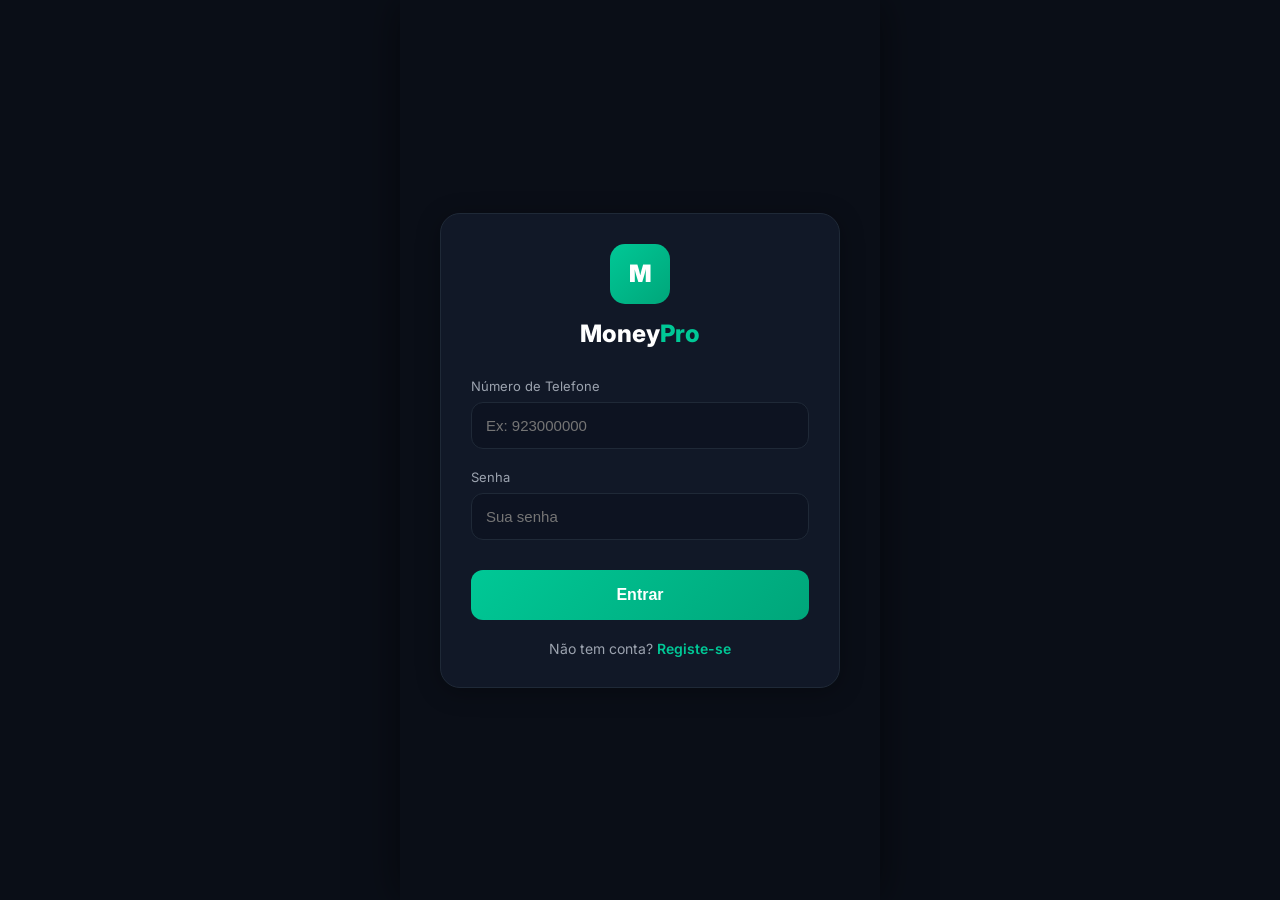
<file: index.html>
<!DOCTYPE html>
<html lang="pt">
<head>
  <meta charset="UTF-8">
  <meta name="viewport" content="width=device-width, initial-scale=1.0, maximum-scale=1.0, user-scalable=no">
  <title>MoneyPro - Plataforma de Investimento</title>
  <link rel="stylesheet" href="styles.css">
</head>
<body>

<div class="app-container">

  <!-- HEADER -->
  <header class="app-header">
    <div class="logo">
      <div class="logo-icon">M</div>
      <div class="logo-text">Money<span>Pro</span></div>
    </div>
    <div class="header-actions">
      <button class="header-btn" title="Notificações">
        <svg xmlns="http://www.w3.org/2000/svg" width="18" height="18" viewBox="0 0 24 24" fill="none" stroke="currentColor" stroke-width="2" stroke-linecap="round" stroke-linejoin="round"><path d="M6 8a6 6 0 0 1 12 0c0 7 3 9 3 9H3s3-2 3-9"></path><path d="M10.3 21a1.94 1.94 0 0 0 3.4 0"></path></svg>
      </button>
      <button class="header-btn" title="Idioma">
        <svg xmlns="http://www.w3.org/2000/svg" width="18" height="18" viewBox="0 0 24 24" fill="none" stroke="currentColor" stroke-width="2" stroke-linecap="round" stroke-linejoin="round"><circle cx="12" cy="12" r="10"></circle><line x1="2" y1="12" x2="22" y2="12"></line><path d="M12 2a15.3 15.3 0 0 1 4 10 15.3 15.3 0 0 1-4 10 15.3 15.3 0 0 1-4-10 15.3 15.3 0 0 1 4-10z"></path></svg>
      </button>
    </div>
  </header>

  <!-- ===== TAB 1: INÍCIO ===== -->
  <div class="tab-content active" id="tab-inicio">
    
    <!-- Balance Card -->
    <div class="balance-card">
      <div class="balance-label">Saldo Total</div>
      <div class="balance-amount">AOA 0.00</div>
      <div class="balance-stats">
        <div class="stat-item">
          <div class="stat-label">Mineradores Ativos</div>
          <div class="stat-value">0</div>
        </div>
        <div class="stat-item">
          <div class="stat-label">Rendimento Hoje</div>
          <div class="stat-value">+AOA 0</div>
        </div>

      </div>
    </div>

    <!-- Active Banner -->
    <div class="active-banner">
      <div class="active-banner-left">
        <div class="active-dot"></div>
        <div class="active-banner-text">0 máquinas ativas</div>
      </div>
      <button class="active-banner-btn" onclick="switchTab('tab-investimentos')">Gerir</button>
    </div>

    <!-- Daily Chart Demo -->
    <div class="daily-chart-section">
      <div class="daily-chart-card">
        <div class="daily-chart-header">
          <div>
            <div class="daily-chart-title">Gráfico do Mercado Hoje</div>
            <div class="daily-chart-value">+2.34% hoje</div>
          </div>
          <button class="section-link" onclick="switchTab('tab-grafico')">Ver tudo →</button>
        </div>
        <div class="daily-chart-canvas">
          <canvas id="dailyChart"></canvas>
        </div>
        <div class="daily-chart-stats">
          <div class="daily-stat">
            <div class="daily-stat-value">AOA 67,432</div>
            <div class="daily-stat-label">BTC</div>
          </div>
          <div class="daily-stat">
            <div class="daily-stat-value">AOA 3,521</div>
            <div class="daily-stat-label">ETH</div>
          </div>
          <div class="daily-stat">
            <div class="daily-stat-value">AOA 612</div>
            <div class="daily-stat-label">BNB</div>
          </div>
          <div class="daily-stat">
            <div class="daily-stat-value">AOA 178</div>
            <div class="daily-stat-label">SOL</div>
          </div>
        </div>
      </div>
    </div>

    <!-- Market Overview -->
    <div class="market-section">
      <div class="section-header">
        <div class="section-title">Mercado Cripto</div>
        <button class="section-link" onclick="switchTab('tab-mercado')">Ver tudo →</button>
      </div>
      
      <div class="market-card">
        <div class="market-card-header">
          <div class="market-coin">
            <div class="coin-icon coin-btc"><svg xmlns="http://www.w3.org/2000/svg" width="16" height="16" viewBox="0 0 24 24" fill="none" stroke="currentColor" stroke-width="2" stroke-linecap="round" stroke-linejoin="round"><path d="M6 12h9"></path><path d="M11 18a7 7 0 1 0 0-14 7 7 0 0 0 0 14z"></path><path d="M6 6h2"></path><path d="M6 18h2"></path></svg></div>
            <div>
              <div class="coin-name">Bitcoin</div>
              <div class="coin-symbol">BTC/USDT</div>
            </div>
          </div>
          <div class="coin-price">
            <div class="coin-current" id="price-BTC">AOA 62,037,900</div>
            <div class="coin-change positive">+2.34%</div>
          </div>
        </div>
        <div class="chart-container">
          <canvas id="chart-BTC"></canvas>
        </div>
      </div>

      <div class="market-card">
        <div class="market-card-header">
          <div class="market-coin">
            <div class="coin-icon coin-eth"><svg xmlns="http://www.w3.org/2000/svg" width="16" height="16" viewBox="0 0 24 24" fill="none" stroke="currentColor" stroke-width="2" stroke-linecap="round" stroke-linejoin="round"><path d="m12 2 7 10-7 10-7-10z"></path><path d="M12 22v-10l7-10"></path><path d="m12 12-7-10"></path></svg></div>
            <div>
              <div class="coin-name">Ethereum</div>
              <div class="coin-symbol">ETH/USDT</div>
            </div>
          </div>
          <div class="coin-price">
            <div class="coin-current" id="price-ETH">AOA 3,239,856</div>
            <div class="coin-change positive">+1.87%</div>
          </div>
        </div>
        <div class="chart-container">
          <canvas id="chart-ETH"></canvas>
        </div>
      </div>

      <div class="market-card">
        <div class="market-card-header">
          <div class="market-coin">
            <div class="coin-icon coin-bnb"><svg xmlns="http://www.w3.org/2000/svg" width="16" height="16" viewBox="0 0 24 24" fill="none" stroke="currentColor" stroke-width="2" stroke-linecap="round" stroke-linejoin="round"><path d="m12 2 10 10-10 10L2 12z"></path></svg></div>
            <div>
              <div class="coin-name">BNB</div>
              <div class="coin-symbol">BNB/USDT</div>
            </div>
          </div>
          <div class="coin-price">
            <div class="coin-current" id="price-BNB">AOA 563,454</div>
            <div class="coin-change negative">-0.56%</div>
          </div>
        </div>
        <div class="chart-container">
          <canvas id="chart-BNB"></canvas>
        </div>
      </div>
    </div>
  </div>

  <!-- ===== TAB 2: INVESTIMENTOS ===== -->
  <div class="tab-content" id="tab-investimentos">
    
    <div class="balance-card" style="background: linear-gradient(135deg, #3B82F6, #1D4ED8);">
      <div class="balance-label">Investimentos Ativos</div>
      <div class="balance-amount">AOA 0.00</div>
      <div class="balance-stats">
        <div class="stat-item">
          <div class="stat-label">Rendimento Diário</div>
          <div class="stat-value">+AOA 0</div>
        </div>
        <div class="stat-item">
          <div class="stat-label">Próximo Pagamento</div>
          <div class="stat-value">--:--</div>
        </div>
      </div>
    </div>

    <!-- Page Tabs -->
    <div class="page-tabs" style="grid-template-columns: 1fr 1fr 1fr;">
      <button class="page-tab active" data-page="diario" onclick="switchInvestmentPage('diario')">Diário</button>
      <button class="page-tab" data-page="semanal" onclick="switchInvestmentPage('semanal')">Semanal</button>
      <button class="page-tab" data-page="mensal" onclick="switchInvestmentPage('mensal')">Fundo Mensal</button>
    </div>

    <!-- Investment Grid -->
    <div class="section-header">
      <div class="section-title" id="pageTitle">Planos de Rendimento Diário</div>
    </div>

    <div class="invest-grid" id="investments-grid">
      <!-- Rendered by JS -->
    </div>

    <!-- Investment Info -->
    <div style="padding: 20px 16px;">
      <div class="vip-card">
        <h4 style="font-size: 14px; margin-bottom: 12px; color: var(--accent-gold); display: flex; align-items: center; gap: 8px;">
          <svg xmlns="http://www.w3.org/2000/svg" width="16" height="16" viewBox="0 0 24 24" fill="none" stroke="currentColor" stroke-width="2" stroke-linecap="round" stroke-linejoin="round"><circle cx="12" cy="12" r="10"></circle><line x1="12" y1="16" x2="12" y2="12"></line><line x1="12" y1="8" x2="12.01" y2="8"></line></svg>
          Sistema de Níveis VIP
        </h4>
        <p style="font-size: 12px; color: var(--text-secondary); line-height: 1.6;">
          Cada plano de investimento requer um nível VIP específico. O seu nível aumenta conforme o valor total investido na plataforma. Invesir em planos de nível mais alto desbloqueia rendimentos superiores e planos exclusivos.
        </p>
        <div style="margin-top: 12px; display: grid; grid-template-columns: 1fr 1fr; gap: 8px;">
          <div style="background: var(--bg-sidebar); border-radius: 8px; padding: 10px; text-align: center;">
            <div style="font-size: 11px; color: var(--text-secondary);">Atual</div>
            <div style="font-size: 16px; font-weight: 800; color: var(--primary);">VIP 0</div>
          </div>
          <div style="background: var(--bg-sidebar); border-radius: 8px; padding: 10px; text-align: center;">
            <div style="font-size: 11px; color: var(--text-secondary);">Próximo</div>
            <div style="font-size: 16px; font-weight: 800; color: var(--accent-gold);">VIP 1</div>
          </div>
        </div>
      </div>
    </div>
  </div>

  <!-- ===== TAB 3: EQUIPA ===== -->
  <div class="tab-content" id="tab-equipa">
    
    <div class="team-card" style="margin-top: 16px; text-align: center;">
      <div class="team-stats">
        <div class="team-stat">
          <div class="team-stat-value">0</div>
          <div class="team-stat-label">Membros</div>
        </div>
        <div class="team-stat">
          <div class="team-stat-value">AOA 0</div>
          <div class="team-stat-label">Comissão</div>
        </div>
        <div class="team-stat">
          <div class="team-stat-value">0</div>
          <div class="team-stat-label">Nível</div>
        </div>
      </div>
      <div class="referral-code">
        <div class="referral-code-text">Código: MP-0000-ANG</div>
        <button class="copy-btn" onclick="copyReferral()">Copiar</button>
      </div>
    </div>

    <!-- Team Members -->
    <div class="section-header">
      <div class="section-title">Membros da Equipa</div>
    </div>

    <div style="padding: 20px 16px; text-align: center; color: var(--text-muted);">
      <p style="font-size: 14px;">Ainda não tem membros na sua equipa.</p>
    </div>
  </div>

  <!-- ===== TAB 4: MERCADO ===== -->
  <div class="tab-content" id="tab-mercado">
    
    <div class="market-full-section">
      <div class="section-header" style="padding: 0; margin-bottom: 16px;">
        <div class="section-title">Mercado em Tempo Real</div>
        <button class="section-link" onclick="switchTab('tab-grafico')">Gráfico →</button>
      </div>

      <!-- Market Indicators -->
      <div class="market-indicators">
        <div class="indicator-chip active">Top 6</div>
        <div class="indicator-chip">Bitcoin</div>
        <div class="indicator-chip">Altcoins</div>
        <div class="indicator-chip">DeFi</div>
        <div class="indicator-chip">NFT</div>
      </div>

      <!-- Market Table -->
      <div class="market-table">
        <div class="market-table-row">
          <div class="market-table-left">
            <div class="coin-icon coin-btc" style="width: 32px; height: 32px; font-size: 12px;">₿</div>
            <div class="market-table-info">
              <h4>Bitcoin</h4>
              <p>BTC</p>
            </div>
          </div>
          <div class="market-table-right">
            <div class="market-table-price" id="price-BTC">AOA 62,037,900</div>
            <div class="market-table-change" style="color: var(--success);">+2.34%</div>
          </div>
        </div>

        <div class="market-table-row">
          <div class="market-table-left">
            <div class="coin-icon coin-eth" style="width: 32px; height: 32px; font-size: 12px;">Ξ</div>
            <div class="market-table-info">
              <h4>Ethereum</h4>
              <p>ETH</p>
            </div>
          </div>
          <div class="market-table-right">
            <div class="market-table-price" id="price-ETH">AOA 3,239,856</div>
            <div class="market-table-change" style="color: var(--success);">+1.87%</div>
          </div>
        </div>

        <div class="market-table-row">
          <div class="market-table-left">
            <div class="coin-icon coin-bnb" style="width: 32px; height: 32px; font-size: 12px;">◆</div>
            <div class="market-table-info">
              <h4>BNB</h4>
              <p>BNB</p>
            </div>
          </div>
          <div class="market-table-right">
            <div class="market-table-price" id="price-BNB">AOA 563,454</div>
            <div class="market-table-change" style="color: var(--accent-red);">-0.56%</div>
          </div>
        </div>

        <div class="market-table-row">
          <div class="market-table-left">
            <div class="coin-icon coin-sol" style="width: 32px; height: 32px; font-size: 12px;"><svg xmlns="http://www.w3.org/2000/svg" width="14" height="14" viewBox="0 0 24 24" fill="none" stroke="currentColor" stroke-width="2" stroke-linecap="round" stroke-linejoin="round"><circle cx="12" cy="12" r="10"></circle><path d="M12 2v20"></path><path d="M2 12h20"></path></svg></div>
            <div class="market-table-info">
              <h4>Solana</h4>
              <p>SOL</p>
            </div>
          </div>
          <div class="market-table-right">
            <div class="market-table-price" id="price-SOL">AOA 164,607</div>
            <div class="market-table-change" style="color: var(--success);">+4.21%</div>
          </div>
        </div>

        <div class="market-table-row">
          <div class="market-table-left">
            <div class="coin-icon coin-ada" style="width: 32px; height: 32px; font-size: 12px;"><svg xmlns="http://www.w3.org/2000/svg" width="14" height="14" viewBox="0 0 24 24" fill="none" stroke="currentColor" stroke-width="2" stroke-linecap="round" stroke-linejoin="round"><circle cx="12" cy="12" r="10"></circle><path d="M12 2v20"></path><path d="M2 12h20"></path></svg></div>
            <div class="market-table-info">
              <h4>Cardano</h4>
              <p>ADA</p>
            </div>
          </div>
          <div class="market-table-right">
            <div class="market-table-price" id="price-ADA">AOA 416.12</div>
            <div class="market-table-change" style="color: var(--accent-red);">-1.12%</div>
          </div>
        </div>

      </div>
    </div>
  </div>

  <!-- ===== TAB 5: GRÁFICO ===== -->
  <div class="tab-content" id="tab-grafico">
    <div class="full-chart-section">
      <div class="full-chart-header">
        <div class="full-chart-coin">
          <div class="coin-icon coin-btc" style="width: 40px; height: 40px;">₿</div>
          <div>
            <div class="full-chart-title">BTC/USDT</div>
            <div class="full-chart-price" id="price-BTC-chart">AOA 62,037,900</div>
          </div>
        </div>
        <div class="full-chart-change positive">+2.34%</div>
      </div>
      
      <div class="timeframe-selector">
        <button class="timeframe-btn" onclick="switchTimeframe(this)">1H</button>
        <button class="timeframe-btn active" onclick="switchTimeframe(this)">4H</button>
        <button class="timeframe-btn" onclick="switchTimeframe(this)">1D</button>
        <button class="timeframe-btn" onclick="switchTimeframe(this)">1W</button>
        <button class="timeframe-btn" onclick="switchTimeframe(this)">1M</button>
      </div>

      <div class="full-chart-container">
        <canvas id="fullChart"></canvas>
      </div>

      <div class="chart-actions">
        <button class="chart-btn buy" onclick="switchTab('tab-investimentos')">Investir</button>
        <button class="chart-btn sell" onclick="openWithdraw()">Retirar</button>
      </div>
    </div>
  </div>

  <!-- ===== TAB 6: PERFIL ===== -->
  <div class="tab-content" id="tab-perfil">
    <div class="profile-header">
      <div class="profile-avatar">
        <svg xmlns="http://www.w3.org/2000/svg" width="40" height="40" viewBox="0 0 24 24" fill="none" stroke="currentColor" stroke-width="1.5" stroke-linecap="round" stroke-linejoin="round"><path d="M20 21v-2a4 4 0 0 0-4-4H8a4 4 0 0 0-4 4v2"></path><circle cx="12" cy="7" r="4"></circle></svg>
      </div>
      <div class="profile-info">
        <div class="profile-name">Utilizador MoneyPro</div>
        <div class="profile-id">ID: 8849201</div>
        <div class="profile-vip-badge">VIP 0</div>
      </div>
    </div>

    <div class="profile-wallet-card">
      <div class="wallet-balance">
        <div class="wallet-label">Ativos totais</div>
        <div class="wallet-amount">AOA 0.00</div>
      </div>
      <div style="display: grid; grid-template-columns: 1fr 1fr; gap: 12px; margin-top: 16px;">
        <div style="background: rgba(0, 200, 150, 0.1); border-radius: 8px; padding: 12px; text-align: center;">
          <div style="font-size: 12px; color: var(--text-secondary); margin-bottom: 4px;">Carteira de depósito</div>
          <div style="font-size: 16px; font-weight: 600; color: var(--success);">AOA 0,00</div>
        </div>
        <div style="background: rgba(34, 197, 233, 0.1); border-radius: 8px; padding: 12px; text-align: center;">
          <div style="font-size: 12px; color: var(--text-secondary); margin-bottom: 4px;">Carteira de retirada</div>
          <div style="font-size: 16px; font-weight: 600; color: #22C5E9;">AOA 0,00</div>
        </div>
      </div>
      <div class="wallet-actions" style="margin-top: 16px;">
        <button class="wallet-btn deposit" onclick="openDeposit()">Depósito</button>
        <button class="wallet-btn withdraw" onclick="openWithdraw()">Retirar</button>
      </div>
    </div>

    <!-- VIP Progress Section -->
    <div style="padding: 20px 16px;">
      <div style="background: var(--bg-sidebar); border-radius: 16px; padding: 20px; border: 1px solid var(--border-color); box-shadow: 0 4px 20px rgba(0,0,0,0.2);">
        <div style="display: flex; justify-content: space-between; align-items: center; margin-bottom: 16px;">
          <div style="font-size: 16px; font-weight: 700; color: #fff; letter-spacing: 0.5px;">Nível VIP</div>
          <div style="font-size: 12px; color: var(--text-secondary);" id="vipProgressText">Investimento necessário <strong>0</strong> / 5.000</div>
        </div>
        
        <div style="display: flex; align-items: center; gap: 15px;">
          <div id="currentVipBadge" style="width: 36px; height: 36px; background: #3B82F6; border-radius: 10px; display: flex; align-items: center; justify-content: center; font-size: 16px; font-weight: 800; color: #fff; box-shadow: 0 0 15px rgba(59, 130, 246, 0.3);">0</div>
          
          <div style="flex: 1; height: 10px; background: rgba(255,255,255,0.05); border-radius: 5px; overflow: hidden; position: relative;">
            <div id="vipProgressBar" style="width: 0%; height: 100%; background: linear-gradient(90deg, #3B82F6, #60A5FA); border-radius: 5px; transition: width 0.8s cubic-bezier(0.4, 0, 0.2, 1); position: relative;">
              <div style="position: absolute; top: 0; left: 0; right: 0; bottom: 0; background: linear-gradient(90deg, transparent, rgba(255,255,255,0.2), transparent); animation: shine 2s infinite;"></div>
            </div>
          </div>
          
          <div id="nextVipBadge" style="width: 36px; height: 36px; background: rgba(255, 255, 255, 0.05); border-radius: 10px; display: flex; align-items: center; justify-content: center; font-size: 16px; font-weight: 800; color: rgba(255, 255, 255, 0.3);">1</div>
        </div>
      </div>
    </div>

    <!-- Quick Actions Buttons -->
    <div style="display: grid; grid-template-columns: 1fr 1fr; gap: 12px; padding: 0 16px; margin-bottom: 20px;">
      <button onclick="openProfileOption('Meus Pedidos')" style="background: var(--bg-sidebar); border: none; border-radius: 12px; padding: 16px; display: flex; align-items: center; justify-content: center; gap: 10px; color: #fff; font-weight: 500;">
        <span style="font-size: 20px;">📦</span> Meus Pedidos
      </button>
      <button onclick="switchTab('tab-equipa')" style="background: var(--bg-sidebar); border: none; border-radius: 12px; padding: 16px; display: flex; align-items: center; justify-content: center; gap: 10px; color: #fff; font-weight: 500;">
        <span style="font-size: 20px;">👥</span> Minha Equipe
      </button>
    </div>

    <div class="profile-menu">
      <div class="menu-item" onclick="openProfileOption('Meus Pedidos')">
        <div class="menu-item-left">
          <div class="menu-icon"><svg xmlns="http://www.w3.org/2000/svg" width="18" height="18" viewBox="0 0 24 24" fill="none" stroke="currentColor" stroke-width="2" stroke-linecap="round" stroke-linejoin="round"><path d="M16 4h2a2 2 0 0 1 2 2v14a2 2 0 0 1-2 2H6a2 2 0 0 1-2-2V6a2 2 0 0 1 2-2h2"></path><rect x="8" y="2" width="8" height="4" rx="1" ry="1"></rect></svg></div>
          <span>Meus Pedidos</span>
        </div>
        <svg xmlns="http://www.w3.org/2000/svg" width="16" height="16" viewBox="0 0 24 24" fill="none" stroke="currentColor" stroke-width="2" stroke-linecap="round" stroke-linejoin="round"><polyline points="9 18 15 12 9 6"></polyline></svg>
      </div>
      <div class="menu-item" onclick="openProfileOption('Registo da carteira')">
        <div class="menu-item-left">
          <div class="menu-icon"><svg xmlns="http://www.w3.org/2000/svg" width="18" height="18" viewBox="0 0 24 24" fill="none" stroke="currentColor" stroke-width="2" stroke-linecap="round" stroke-linejoin="round"><rect x="1" y="4" width="22" height="16" rx="2" ry="2"></rect><line x1="1" y1="10" x2="23" y2="10"></line></svg></div>
          <span>Registo da carteira</span>
        </div>
        <svg xmlns="http://www.w3.org/2000/svg" width="16" height="16" viewBox="0 0 24 24" fill="none" stroke="currentColor" stroke-width="2" stroke-linecap="round" stroke-linejoin="round"><polyline points="9 18 15 12 9 6"></polyline></svg>
      </div>
      <div class="menu-item" onclick="openProfileOption('Informações Pessoais')">
        <div class="menu-item-left">
          <div class="menu-icon"><svg xmlns="http://www.w3.org/2000/svg" width="18" height="18" viewBox="0 0 24 24" fill="none" stroke="currentColor" stroke-width="2" stroke-linecap="round" stroke-linejoin="round"><path d="M20 21v-2a4 4 0 0 0-4-4H8a4 4 0 0 0-4 4v2"></path><circle cx="12" cy="7" r="4"></circle></svg></div>
          <span>Informações Pessoais</span>
        </div>
        <svg xmlns="http://www.w3.org/2000/svg" width="16" height="16" viewBox="0 0 24 24" fill="none" stroke="currentColor" stroke-width="2" stroke-linecap="round" stroke-linejoin="round"><polyline points="9 18 15 12 9 6"></polyline></svg>
      </div>
      <div class="menu-item" onclick="openProfileOption('Senha de Login')">
        <div class="menu-item-left">
          <div class="menu-icon"><svg xmlns="http://www.w3.org/2000/svg" width="18" height="18" viewBox="0 0 24 24" fill="none" stroke="currentColor" stroke-width="2" stroke-linecap="round" stroke-linejoin="round"><rect x="3" y="11" width="18" height="11" rx="2" ry="2"></rect><path d="M7 11V7a5 5 0 0 1 10 0v4"></path></svg></div>
          <span>Senha de Login</span>
        </div>
        <svg xmlns="http://www.w3.org/2000/svg" width="16" height="16" viewBox="0 0 24 24" fill="none" stroke="currentColor" stroke-width="2" stroke-linecap="round" stroke-linejoin="round"><polyline points="9 18 15 12 9 6"></polyline></svg>
      </div>
      <div class="menu-item" onclick="openProfileOption('Senha de Retirada')">
        <div class="menu-item-left">
          <div class="menu-icon"><svg xmlns="http://www.w3.org/2000/svg" width="18" height="18" viewBox="0 0 24 24" fill="none" stroke="currentColor" stroke-width="2" stroke-linecap="round" stroke-linejoin="round"><rect x="3" y="11" width="18" height="11" rx="2" ry="2"></rect><path d="M7 11V7a5 5 0 0 1 10 0v4"></path></svg></div>
          <span>Senha de Retirada</span>
        </div>
        <svg xmlns="http://www.w3.org/2000/svg" width="16" height="16" viewBox="0 0 24 24" fill="none" stroke="currentColor" stroke-width="2" stroke-linecap="round" stroke-linejoin="round"><polyline points="9 18 15 12 9 6"></polyline></svg>
      </div>
      <div class="menu-item" onclick="openProfileOption('Configurações')">
        <div class="menu-item-left">
          <div class="menu-icon"><svg xmlns="http://www.w3.org/2000/svg" width="18" height="18" viewBox="0 0 24 24" fill="none" stroke="currentColor" stroke-width="2" stroke-linecap="round" stroke-linejoin="round"><circle cx="12" cy="12" r="3"></circle><path d="M19.4 15a1.65 1.65 0 0 0 .33 1.82l.06.06a2 2 0 0 1 0 2.83 2 2 0 0 1-2.83 0l-.06-.06a1.65 1.65 0 0 0-1.82-.33 1.65 1.65 0 0 0-1 1.51V21a2 2 0 0 1-2 2 2 2 0 0 1-2-2v-.09A1.65 1.65 0 0 0 9 19.4a1.65 1.65 0 0 0-1.82.33l-.06.06a2 2 0 0 1-2.83 0 2 2 0 0 1 0-2.83l.06-.06a1.65 1.65 0 0 0 .33-1.82 1.65 1.65 0 0 0-1.51-1H3a2 2 0 0 1-2-2 2 2 0 0 1 2-2h.09A1.65 1.65 0 0 0 4.6 9a1.65 1.65 0 0 0-.33-1.82l-.06-.06a2 2 0 0 1 0-2.83 2 2 0 0 1 2.83 0l.06.06a1.65 1.65 0 0 0 1.82.33H9a1.65 1.65 0 0 0 1-1.51V3a2 2 0 0 1 2-2 2 2 0 0 1 2 2v.09a1.65 1.65 0 0 0 1 1.51 1.65 1.65 0 0 0 1.82-.33l.06-.06a2 2 0 0 1 2.83 0 2 2 0 0 1 0 2.83l-.06.06a1.65 1.65 0 0 0-.33 1.82V9a1.65 1.65 0 0 0 1.51 1H21a2 2 0 0 1 2 2 2 2 0 0 1-2 2h-.09a1.65 1.65 0 0 0-1.51 1z"></path></svg></div>
          <span>Configurações</span>
        </div>
        <svg xmlns="http://www.w3.org/2000/svg" width="16" height="16" viewBox="0 0 24 24" fill="none" stroke="currentColor" stroke-width="2" stroke-linecap="round" stroke-linejoin="round"><polyline points="9 18 15 12 9 6"></polyline></svg>
      </div>
      <div class="menu-item" onclick="openProfileOption('Suporte Online')">
        <div class="menu-item-left">
          <div class="menu-icon"><svg xmlns="http://www.w3.org/2000/svg" width="18" height="18" viewBox="0 0 24 24" fill="none" stroke="currentColor" stroke-width="2" stroke-linecap="round" stroke-linejoin="round"><path d="M21 15a2 2 0 0 1-2 2H7l-4 4V5a2 2 0 0 1 2-2h14a2 2 0 0 1 2 2z"></path></svg></div>
          <span>Suporte Online</span>
        </div>
        <svg xmlns="http://www.w3.org/2000/svg" width="16" height="16" viewBox="0 0 24 24" fill="none" stroke="currentColor" stroke-width="2" stroke-linecap="round" stroke-linejoin="round"><polyline points="9 18 15 12 9 6"></polyline></svg>
      </div>
      <div class="menu-item" onclick="openProfileOption('Sobre Nós')">
        <div class="menu-item-left">
          <div class="menu-icon"><svg xmlns="http://www.w3.org/2000/svg" width="18" height="18" viewBox="0 0 24 24" fill="none" stroke="currentColor" stroke-width="2" stroke-linecap="round" stroke-linejoin="round"><circle cx="12" cy="12" r="10"></circle><line x1="12" y1="16" x2="12" y2="12"></line><line x1="12" y1="8" x2="12.01" y2="8"></line></svg></div>
          <span>Sobre Nós</span>
        </div>
        <svg xmlns="http://www.w3.org/2000/svg" width="16" height="16" viewBox="0 0 24 24" fill="none" stroke="currentColor" stroke-width="2" stroke-linecap="round" stroke-linejoin="round"><polyline points="9 18 15 12 9 6"></polyline></svg>
      </div>
    </div>
  </div>

  <!-- ===== BOTTOM NAV ===== -->
  <nav class="bottom-nav">
    <div class="nav-item active" data-tab="tab-inicio" onclick="switchTab('tab-inicio')">
      <div class="nav-icon"><svg xmlns="http://www.w3.org/2000/svg" width="24" height="24" viewBox="0 0 24 24" fill="none" stroke="currentColor" stroke-width="2" stroke-linecap="round" stroke-linejoin="round"><path d="m3 9 9-7 9 7v11a2 2 0 0 1-2 2H5a2 2 0 0 1-2-2z"></path><polyline points="9 22 9 12 15 12 15 22"></polyline></svg></div>
      <span>Início</span>
    </div>
    <div class="nav-item" data-tab="tab-investimentos" onclick="switchTab('tab-investimentos')">
      <div class="nav-icon"><svg xmlns="http://www.w3.org/2000/svg" width="24" height="24" viewBox="0 0 24 24" fill="none" stroke="currentColor" stroke-width="2" stroke-linecap="round" stroke-linejoin="round"><line x1="12" y1="1" x2="12" y2="23"></line><path d="M17 5H9.5a3.5 3.5 0 0 0 0 7h5a3.5 3.5 0 0 1 0 7H6"></path></svg></div>
      <span>Investir</span>
    </div>
    <div class="nav-item" data-tab="tab-equipa" onclick="switchTab('tab-equipa')">
      <div class="nav-icon"><svg xmlns="http://www.w3.org/2000/svg" width="24" height="24" viewBox="0 0 24 24" fill="none" stroke="currentColor" stroke-width="2" stroke-linecap="round" stroke-linejoin="round"><path d="M17 21v-2a4 4 0 0 0-4-4H5a4 4 0 0 0-4 4v2"></path><circle cx="9" cy="7" r="4"></circle><path d="M23 21v-2a4 4 0 0 0-3-3.87"></path><path d="M16 3.13a4 4 0 0 1 0 7.75"></path></svg></div>
      <span>Equipa</span>
    </div>
    <div class="nav-item" data-tab="tab-mercado" onclick="switchTab('tab-mercado')">
      <div class="nav-icon"><svg xmlns="http://www.w3.org/2000/svg" width="24" height="24" viewBox="0 0 24 24" fill="none" stroke="currentColor" stroke-width="2" stroke-linecap="round" stroke-linejoin="round"><path d="M3 3v18h18"></path><path d="m19 9-5 5-4-4-3 3"></path></svg></div>
      <span>Mercado</span>
    </div>
    <div class="nav-item" data-tab="tab-perfil" onclick="switchTab('tab-perfil')">
      <div class="nav-icon"><svg xmlns="http://www.w3.org/2000/svg" width="24" height="24" viewBox="0 0 24 24" fill="none" stroke="currentColor" stroke-width="2" stroke-linecap="round" stroke-linejoin="round"><path d="M20 21v-2a4 4 0 0 0-4-4H8a4 4 0 0 0-4 4v2"></path><circle cx="12" cy="7" r="4"></circle></svg></div>
      <span>Perfil</span>
    </div>
  </nav>

  <!-- ===== TAB 7: DEPÓSITO ===== -->
  <div class="tab-content" id="tab-deposito">
    <div class="deposit-header">
      <button class="back-btn" onclick="switchTab('tab-perfil')">
        <svg xmlns="http://www.w3.org/2000/svg" width="24" height="24" viewBox="0 0 24 24" fill="none" stroke="currentColor" stroke-width="2" stroke-linecap="round" stroke-linejoin="round"><line x1="19" y1="12" x2="5" y2="12"></line><polyline points="12 19 5 12 12 5"></polyline></svg>
      </button>
      <h2>Depositar Kwanzas</h2>
      <div style="width: 40px;"></div>
    </div>

    <div class="deposit-body">
      <div class="amount-selection">
        <p class="section-label">SELECIONE O MONTANTE</p>
        <div class="amount-carousel">
          <button class="carousel-nav" onclick="changeAmount(-1)">
            <svg xmlns="http://www.w3.org/2000/svg" width="20" height="20" viewBox="0 0 24 24" fill="none" stroke="currentColor" stroke-width="2" stroke-linecap="round" stroke-linejoin="round"><polyline points="15 18 9 12 15 6"></polyline></svg>
          </button>
          <div class="amount-display">
            <span id="selectedAmount">5.000</span>
            <span class="currency">Kz</span>
          </div>
          <button class="carousel-nav" onclick="changeAmount(1)">
            <svg xmlns="http://www.w3.org/2000/svg" width="20" height="20" viewBox="0 0 24 24" fill="none" stroke="currentColor" stroke-width="2" stroke-linecap="round" stroke-linejoin="round"><polyline points="9 18 15 12 9 6"></polyline></svg>
          </button>
        </div>
        <div class="carousel-dots" id="carouselDots">
          <!-- Dots will be generated by JS -->
        </div>
      </div>

      <div class="payment-card">
        <div class="payment-card-header">
          <span>MULTICAIXA EXPRESS</span>
          <span class="mcx-logo">MCX</span>
        </div>
        <div class="payment-details">
          <div class="detail-row">
            <span class="detail-label">Entidade</span>
            <div class="detail-value">
              <span id="entityValue">10116</span>
              <button class="copy-icon-btn" onclick="copyText('10116')">
                <svg xmlns="http://www.w3.org/2000/svg" width="16" height="16" viewBox="0 0 24 24" fill="none" stroke="currentColor" stroke-width="2" stroke-linecap="round" stroke-linejoin="round"><rect x="9" y="9" width="13" height="13" rx="2" ry="2"></rect><path d="M5 15H4a2 2 0 0 1-2-2V4a2 2 0 0 1 2-2h9a2 2 0 0 1 2 2v1"></path></svg>
              </button>
            </div>
          </div>
          <div class="detail-row">
            <span class="detail-label">Referência</span>
            <div class="detail-value">
              <span id="referenceValue">950919355</span>
              <button class="copy-icon-btn" onclick="copyText('950919355')">
                <svg xmlns="http://www.w3.org/2000/svg" width="16" height="16" viewBox="0 0 24 24" fill="none" stroke="currentColor" stroke-width="2" stroke-linecap="round" stroke-linejoin="round"><rect x="9" y="9" width="13" height="13" rx="2" ry="2"></rect><path d="M5 15H4a2 2 0 0 1-2-2V4a2 2 0 0 1 2-2h9a2 2 0 0 1 2 2v1"></path></svg>
              </button>
            </div>
          </div>
          <div class="detail-row">
            <span class="detail-label">A Transferir</span>
            <div class="detail-value bold">
              <span id="transferAmount">5.000</span> Kz
            </div>
          </div>
        </div>
      </div>

      <div class="upload-section" onclick="document.getElementById('receiptUpload').click()">
        <input type="file" id="receiptUpload" hidden accept="image/*,application/pdf" onchange="handleFileUpload(this)">
        <div class="upload-box">
          <div class="upload-icon">
            <svg xmlns="http://www.w3.org/2000/svg" width="32" height="32" viewBox="0 0 24 24" fill="none" stroke="currentColor" stroke-width="2" stroke-linecap="round" stroke-linejoin="round"><path d="M21 15v4a2 2 0 0 1-2 2H5a2 2 0 0 1-2-2v-4"></path><polyline points="17 8 12 3 7 8"></polyline><line x1="12" y1="3" x2="12" y2="15"></line></svg>
          </div>
          <div class="upload-text">
            <h4>Anexar Comprovativo</h4>
            <p id="uploadStatus">Toque para selecionar imagem/pdf</p>
          </div>
        </div>
      </div>

      <button class="confirm-btn" onclick="confirmDeposit()">
        Confirmar Envio
        <svg xmlns="http://www.w3.org/2000/svg" width="20" height="20" viewBox="0 0 24 24" fill="none" stroke="currentColor" stroke-width="2" stroke-linecap="round" stroke-linejoin="round"><line x1="5" y1="12" x2="19" y2="12"></line><polyline points="12 5 19 12 12 19"></polyline></svg>
      </button>

      <div class="recent-movements">
        <p class="section-label">Movimentos Recentes</p>
        <div class="empty-state">
          Nenhum registo encontrado
        </div>
      </div>
    </div>
  </div>

  <!-- ===== TAB 8: SAQUE ===== -->
  <div class="tab-content" id="tab-saque">
    <div class="withdraw-header">
      <button class="back-btn" onclick="switchTab('tab-perfil')">
        <svg xmlns="http://www.w3.org/2000/svg" width="24" height="24" viewBox="0 0 24 24" fill="none" stroke="currentColor" stroke-width="2" stroke-linecap="round" stroke-linejoin="round"><line x1="19" y1="12" x2="5" y2="12"></line><polyline points="12 19 5 12 12 5"></polyline></svg>
      </button>
      <h2>Levantamentos</h2>
      <div style="width: 40px;"></div>
    </div>

    <div class="withdraw-body">
      <div class="withdraw-summary">
        <p class="summary-label">Disponível para Levantamento</p>
        <h3 class="summary-value"><span class="balance-amount">0,00</span> Kz</h3>
      </div>

      <div class="withdraw-status-bar">
        <svg xmlns="http://www.w3.org/2000/svg" width="16" height="16" viewBox="0 0 24 24" fill="none" stroke="currentColor" stroke-width="2" stroke-linecap="round" stroke-linejoin="round"><circle cx="12" cy="12" r="10"></circle><polyline points="12 6 12 12 16 14"></polyline></svg>
        <span>Saques abertos até às 18:00</span>
      </div>

      <div class="withdraw-section">
        <h4 class="section-number-title">1. CONTA DE DESTINO</h4>
        <div id="bankAccountDisplay" style="display: none;">
          <div class="bank-card-active">
            <div class="bank-info">
              <h5 id="activeBankName">BANCO BAI</h5>
              <p id="activeBankOwner">Nome do Titular</p>
              <p id="activeBankIban">AO06 0000 ... 0000</p>
            </div>
            <button class="edit-bank-btn" onclick="openBankModal()">Alterar</button>
          </div>
        </div>
        <button class="add-account-btn" id="addAccountBtn" onclick="openBankModal()">
          <span class="plus-icon">+</span>
          Adicionar Nova Conta
        </button>
      </div>

      <div class="withdraw-section">
        <h4 class="section-number-title">2. VALOR (MIN. 500 KZ)</h4>
        <div class="alert-box">
          <div class="alert-icon">i</div>
          <p>Aviso: Os saques possuem uma taxa/desconto de 10% sobre o valor solicitado.</p>
        </div>
        <div class="withdraw-input-group">
          <input type="number" id="withdrawAmountInput" placeholder="0" min="500">
          <span class="input-suffix">Kz</span>
        </div>
      </div>

      <div class="withdraw-section">
        <h4 class="section-number-title">3. SENHA DE SEGURANÇA (6 DÍGITOS)</h4>
        <div class="pin-input-group">
          <input type="password" maxlength="1" class="pin-field" data-index="0">
          <input type="password" maxlength="1" class="pin-field" data-index="1">
          <input type="password" maxlength="1" class="pin-field" data-index="2">
          <input type="password" maxlength="1" class="pin-field" data-index="3">
          <input type="password" maxlength="1" class="pin-field" data-index="4">
          <input type="password" maxlength="1" class="pin-field" data-index="5">
        </div>
      </div>

      <button class="confirm-btn" onclick="processWithdraw()">
        Confirmar Levantamento
      </button>

      <div class="recent-movements">
        <p class="section-label">HISTÓRICO DE MOVIMENTOS</p>
        <div class="empty-state">
          Ainda não efetuou levantamentos
        </div>
      </div>
    </div>
  </div>

  <!-- BANK ACCOUNT MODAL -->
  <div class="modal-overlay" id="bankModal">
    <div class="modal-content">
      <div class="modal-header">
        <h3>Adicionar Conta Bancária</h3>
        <button class="close-modal" onclick="closeBankModal()">&times;</button>
      </div>
      <div class="modal-body">
        <div class="form-group">
          <label>Banco</label>
          <select id="bankName">
            <option value="">Escolha o seu banco...</option>
            <option value="BAI">BAI - Banco Angolano de Investimentos</option>
            <option value="BFA">BFA - Banco de Fomento Angola</option>
            <option value="BIC">BIC - Banco BIC</option>
            <option value="SOL">Banco SOL</option>
            <option value="BPC">BPC - Banco de Poupança e Crédito</option>
            <option value="ATL">Banco Atlântico</option>
            <option value="KEV">Banco Kwanza Invest</option>
          </select>
        </div>
        <div class="form-group">
          <label>Nome do Titular</label>
          <input type="text" id="bankOwner" placeholder="Nome Completo">
        </div>
        <div class="form-group">
          <label>IBAN</label>
          <input type="text" id="bankIban" placeholder="AO06 0000 0000 0000 0000 0000 0">
        </div>
        <button class="confirm-btn" style="margin-top: 10px; margin-bottom: 10px;" onclick="saveBankAccount()">Vincular Conta</button>
        <button class="cancel-link-btn" onclick="closeBankModal()">Cancelar</button>
      </div>
    </div>
  </div>

  <!-- MODALS -->
  <div class="modal-overlay" id="investModal">
    <div class="modal-content">
      <div class="modal-header">
        <h3 id="modalTitle">Investimento</h3>
        <button class="close-modal" onclick="closeModal()">&times;</button>
      </div>
      <div class="modal-body">
        <p id="modalSubtitle" style="font-size: 13px; color: var(--text-secondary); margin-bottom: 20px;">Detalhes do plano de investimento.</p>
        
        <div class="modal-info-grid">
          <div class="modal-info-item">
            <div class="modal-info-label">Preço</div>
            <div class="modal-info-value" id="modalPrice">AOA 0</div>
          </div>
          <div class="modal-info-item">
            <div class="modal-info-label">Rendimento Diário</div>
            <div class="modal-info-value" id="modalDailyReturn" style="color: var(--success);">AOA 0</div>
          </div>
          <div class="modal-info-item">
            <div class="modal-info-label">Rendimento Total</div>
            <div class="modal-info-value" id="modalTotalReturn">AOA 0</div>
          </div>
          <div class="modal-info-item">
            <div class="modal-info-label">Duração</div>
            <div class="modal-info-value" id="modalDuration">0 dias</div>
          </div>
        </div>

        <button class="modal-btn" id="investBtn">Investir Agora</button>
      </div>
    </div>
  </div>

  <div class="modal-overlay" id="infoModal">
    <div class="modal-content">
      <div class="modal-header">
        <h3 id="infoModalTitle">Informação</h3>
        <button class="close-modal" onclick="closeInfoModal()">&times;</button>
      </div>
      <div class="modal-body" id="infoModalBody">
        <!-- Content via JS -->
      </div>
    </div>
  </div>

  <div class="toast" id="toast">Mensagem</div>

</div>

<script src="app.js?v=2"></script>
</body>
</html>
</file>
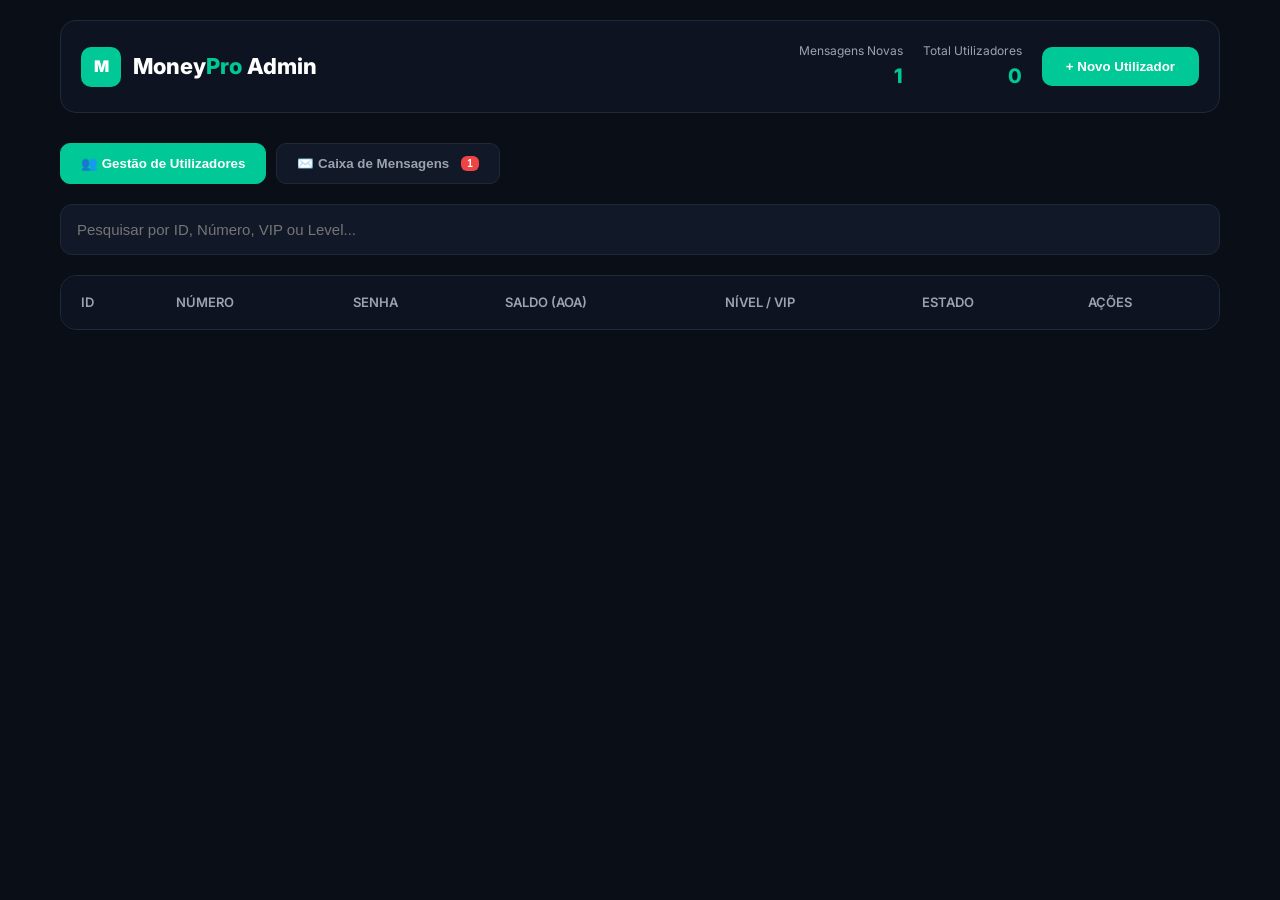
<file: admin.html>
<!DOCTYPE html>
<html lang="pt">
<head>
  <meta charset="UTF-8">
  <meta name="viewport" content="width=device-width, initial-scale=1.0">
  <title>MoneyPro Admin - Painel de Controlo</title>
  <link rel="stylesheet" href="admin-styles.css">
</head>
<body>

<div class="admin-container">
  <!-- Cabeçalho -->
  <header class="admin-header">
    <div class="admin-logo">
      <div class="logo-icon">M</div>
      <div class="logo-text">Money<span>Pro</span> Admin</div>
    </div>
    <div class="admin-stats">
      <div class="stat-box">
        <span class="stat-label">Mensagens Novas</span>
        <span class="stat-value" id="totalUnread">0</span>
      </div>
      <div class="stat-box">
        <span class="stat-label">Total Utilizadores</span>
        <span class="stat-value" id="totalUsers">0</span>
      </div>
      <button class="add-user-btn" onclick="openAddUserModal()">+ Novo Utilizador</button>
    </div>
  </header>

  <!-- Navegação de Abas -->
  <div class="admin-tabs">
    <button class="tab-btn active" onclick="switchTab('users')" id="btnTabUsers">👥 Gestão de Utilizadores</button>
    <button class="tab-btn" onclick="switchTab('messages')" id="btnTabMessages">✉️ Caixa de Mensagens <span class="badge" id="msgBadge">0</span></button>
  </div>

  <!-- ABA 1: Gestão de Utilizadores -->
  <main class="admin-main" id="sectionUsers">
    <div class="search-bar">
      <input type="text" id="userSearch" placeholder="Pesquisar por ID, Número, VIP ou Level..." oninput="filterUsers()">
    </div>

    <div class="table-container">
      <table class="user-table">
        <thead>
          <tr>
            <th>ID</th>
            <th>Número</th>
            <th>Senha</th>
            <th>Saldo (AOA)</th>
            <th>Nível / VIP</th>
            <th>Estado</th>
            <th>Ações</th>
          </tr>
        </thead>
        <tbody id="userTableBody">
          <!-- Renderizado pelo JS -->
        </tbody>
      </table>
    </div>
  </main>

  <!-- ABA 2: Caixa de Mensagens -->
  <main class="admin-main" id="sectionMessages" style="display: none;">
    <div class="table-container" style="padding: 20px;">
      <h3 style="margin-bottom: 20px; color: var(--text-primary);">Caixa de Entrada das Contas</h3>
      <div class="message-list" id="messageList">
        <!-- Renderizado pelo JS -->
      </div>
    </div>
  </main>

  <!-- Modal para Editar/Adicionar Utilizador -->
  <div class="modal-overlay" id="userModal">
    <div class="modal-content">
      <div class="modal-header">
        <h3 id="modalTitle">Editar Utilizador</h3>
        <button class="close-modal" onclick="closeModal('userModal')">&times;</button>
      </div>
      <form id="userForm" onsubmit="saveUser(event)">
        <input type="hidden" id="editUserId">
        <div class="form-grid">
          <div class="form-group">
            <label for="userId">ID da Conta</label>
            <input type="text" id="userId" required>
          </div>
          <div class="form-group">
            <label for="userPhone">Número de Telefone</label>
            <input type="text" id="userPhone" required>
          </div>
        </div>
        <div class="form-group">
          <label for="userPass">Senha</label>
          <input type="text" id="userPass" required>
        </div>
        <div class="form-grid">
          <div class="form-group">
            <label for="userBalance">Saldo (AOA)</label>
            <input type="number" id="userBalance" step="0.01" required>
          </div>
          <div class="form-group">
            <label for="userInvested">Total Investido (AOA)</label>
            <input type="number" id="userInvested" step="0.01" required>
          </div>
        </div>
        <div class="form-grid">
          <div class="form-group">
            <label for="userLevel">Level da Conta</label>
            <input type="number" id="userLevel" min="0" required>
          </div>
          <div class="form-group">
            <label for="userVip">Nível VIP</label>
            <select id="userVip">
              <option value="0">VIP 0</option>
              <option value="1">VIP 1</option>
              <option value="2">VIP 2</option>
              <option value="3">VIP 3</option>
              <option value="4">VIP 4</option>
              <option value="5">VIP 5</option>
              <option value="6">VIP 6</option>
              <option value="7">VIP 7</option>
              <option value="8">VIP 8</option>
            </select>
          </div>
        </div>
        <button type="submit" class="save-btn">Guardar Alterações</button>
      </form>
    </div>
  </div>

  <!-- Modal para Ler Mensagem -->
  <div class="modal-overlay" id="messageModal">
    <div class="modal-content">
      <div class="modal-header">
        <h3>Ler Mensagem</h3>
        <button class="close-modal" onclick="closeModal('messageModal')">&times;</button>
      </div>
      <div class="msg-read-content">
        <p class="msg-meta">De: <strong id="readMsgSender"></strong> | Em: <span id="readMsgDate"></span></p>
        <div class="msg-body" id="readMsgBody"></div>
        <button class="save-btn" style="margin-top:20px; background: var(--border-color);" onclick="closeModal('messageModal')">Fechar Mensagem</button>
      </div>
    </div>
  </div>

  <div class="toast" id="adminToast">Mensagem</div>
</div>

<script src="admin.js"></script>
</body>
</html>
</file>
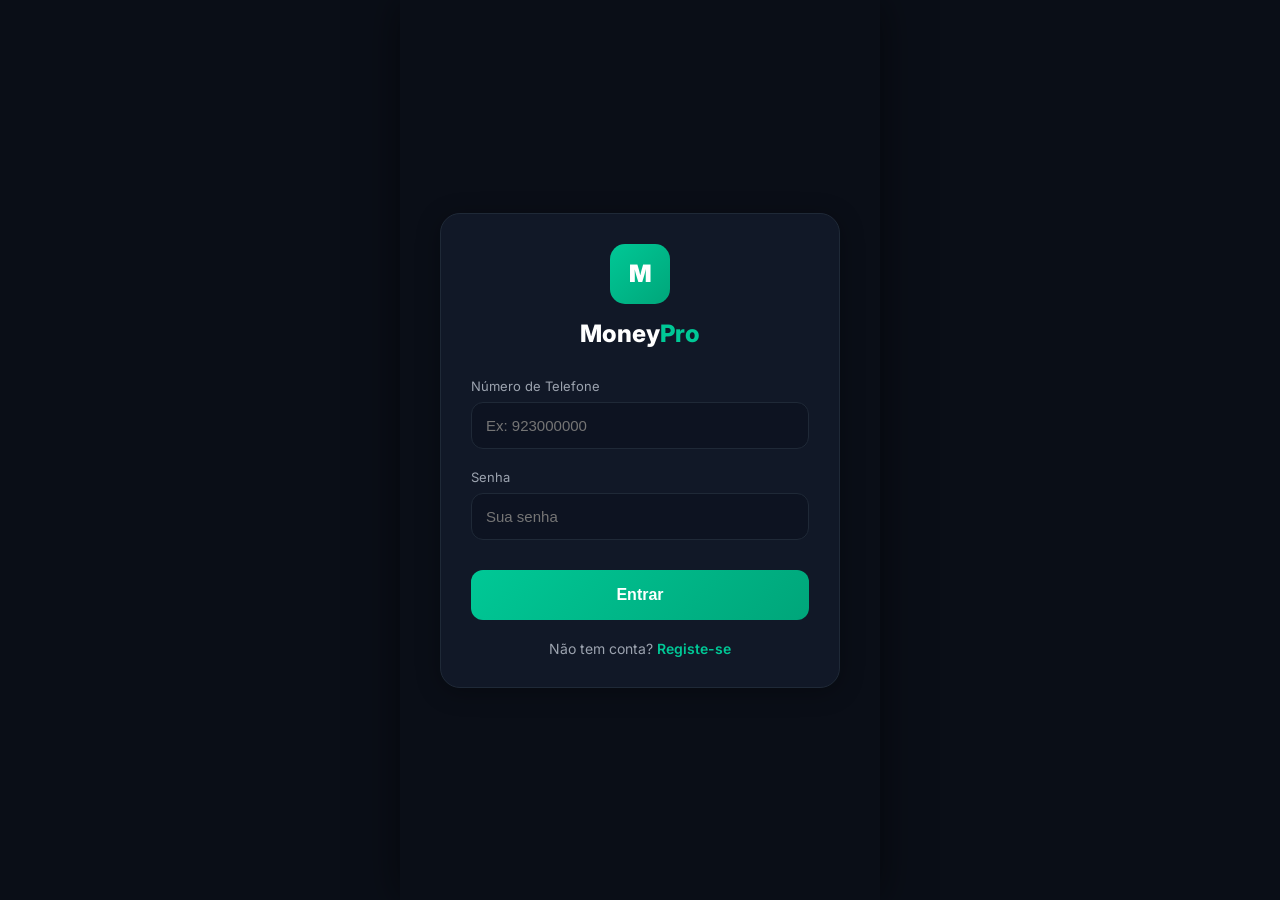
<file: auth.html>
<!DOCTYPE html>
<html lang="pt">
<head>
  <meta charset="UTF-8">
  <meta name="viewport" content="width=device-width, initial-scale=1.0, maximum-scale=1.0, user-scalable=no">
  <title>MoneyPro - Login</title>
  <link rel="stylesheet" href="styles.css">
  <style>
    .auth-container {
      padding: 40px 20px;
      display: flex;
      flex-direction: column;
      align-items: center;
      justify-content: center;
      min-height: 100vh;
      background: var(--bg-dark);
    }
    .auth-card {
      width: 100%;
      max-width: 400px;
      background: var(--bg-card);
      padding: 30px;
      border-radius: 20px;
      border: 1px solid var(--border-color);
      box-shadow: var(--shadow);
    }
    .auth-header {
      text-align: center;
      margin-bottom: 30px;
    }
    .auth-logo {
      width: 60px;
      height: 60px;
      background: var(--gradient-primary);
      border-radius: 15px;
      display: flex;
      align-items: center;
      justify-content: center;
      font-weight: 900;
      font-size: 24px;
      color: #fff;
      margin: 0 auto 15px;
    }
    .auth-title {
      font-size: 24px;
      font-weight: 800;
      color: var(--text-primary);
    }
    .auth-title span { color: var(--primary); }
    .auth-form-group { margin-bottom: 20px; }
    .auth-form-group label {
      display: block;
      font-size: 13px;
      color: var(--text-secondary);
      margin-bottom: 8px;
    }
    .auth-input {
      width: 100%;
      padding: 14px;
      background: var(--bg-sidebar);
      border: 1px solid var(--border-color);
      border-radius: 12px;
      color: #fff;
      font-size: 15px;
      outline: none;
      transition: border-color 0.2s;
    }
    .auth-input:focus { border-color: var(--primary); }
    .auth-btn {
      width: 100%;
      padding: 16px;
      background: var(--gradient-primary);
      border: none;
      border-radius: 12px;
      color: #fff;
      font-size: 16px;
      font-weight: 700;
      cursor: pointer;
      margin-top: 10px;
    }
    .auth-switch {
      text-align: center;
      margin-top: 20px;
      font-size: 14px;
      color: var(--text-secondary);
    }
    .auth-switch span {
      color: var(--primary);
      cursor: pointer;
      font-weight: 600;
    }
    #registerForm { display: none; }
  </style>
</head>
<body>

<div class="app-container">
  <div class="auth-container">
    <div class="auth-card">
      <div class="auth-header">
        <div class="auth-logo">M</div>
        <div class="auth-title">Money<span>Pro</span></div>
      </div>

      <!-- Login Form -->
      <form id="loginForm" onsubmit="handleLogin(event)">
        <div class="auth-form-group">
          <label>Número de Telefone</label>
          <input type="text" id="loginPhone" class="auth-input" placeholder="Ex: 923000000" required>
        </div>
        <div class="auth-form-group">
          <label>Senha</label>
          <input type="password" id="loginPass" class="auth-input" placeholder="Sua senha" required>
        </div>
        <button type="submit" class="auth-btn">Entrar</button>
        <div class="auth-switch">Não tem conta? <span onclick="toggleAuth()">Registe-se</span></div>
      </form>

      <!-- Register Form -->
      <form id="registerForm" onsubmit="handleRegister(event)">
        <div class="auth-form-group">
          <label>Número de Telefone</label>
          <input type="text" id="regPhone" class="auth-input" placeholder="Ex: 923000000" required>
        </div>
        <div class="auth-form-group">
          <label>Senha</label>
          <input type="password" id="regPass" class="auth-input" placeholder="Crie uma senha" required>
        </div>
        <div class="auth-form-group">
          <label>Confirmar Senha</label>
          <input type="password" id="regPassConfirm" class="auth-input" placeholder="Confirme a senha" required>
        </div>
        <button type="submit" class="auth-btn">Criar Conta</button>
        <div class="auth-switch">Já tem conta? <span onclick="toggleAuth()">Faça Login</span></div>
      </form>
    </div>
  </div>
  <div class="toast" id="authToast">Mensagem</div>
</div>

<script src="auth.js"></script>
</body>
</html>
</file>
<file: styles.css>
/* ===== MONEYPRO - CSS PRINCIPAL ===== */
@import url('https://fonts.googleapis.com/css2?family=Inter:wght@300;400;500;600;700;800;900&display=swap');

:root {
  --primary: #00C896;
  --primary-dark: #00A67A;
  --primary-light: #00E8AD;
  --bg-dark: #0A0E17;
  --bg-card: #111827;
  --bg-card-hover: #1a2332;
  --bg-sidebar: #0D1321;
  --text-primary: #FFFFFF;
  --text-secondary: #9CA3AF;
  --text-muted: #6B7280;
  --accent-gold: #F59E0B;
  --accent-red: #EF4444;
  --accent-blue: #3B82F6;
  --accent-purple: #8B5CF6;
  --border-color: #1F2937;
  --success: #10B981;
  --warning: #F59E0B;
  --gradient-primary: linear-gradient(135deg, #00C896, #00A67A);
  --gradient-dark: linear-gradient(135deg, #0A0E17, #111827);
  --gradient-card: linear-gradient(135deg, #111827, #1a2332);
  --shadow: 0 4px 24px rgba(0,0,0,0.3);
  --shadow-glow: 0 0 20px rgba(0,200,150,0.15);
}

* {
  margin: 0;
  padding: 0;
  box-sizing: border-box;
}

body {
  font-family: 'Inter', sans-serif;
  background: var(--bg-dark);
  color: var(--text-primary);
  min-height: 100vh;
  overflow-x: hidden;
}

/* ===== SCROLLBAR ===== */
::-webkit-scrollbar { width: 6px; }
::-webkit-scrollbar-track { background: var(--bg-dark); }
::-webkit-scrollbar-thumb { background: var(--primary-dark); border-radius: 3px; }

/* ===== APP CONTAINER ===== */
.app-container {
  max-width: 480px;
  margin: 0 auto;
  min-height: 100vh;
  position: relative;
  background: var(--bg-dark);
  box-shadow: 0 0 40px rgba(0,0,0,0.5);
}

/* ===== HEADER ===== */
.app-header {
  background: var(--bg-sidebar);
  padding: 16px 20px;
  display: flex;
  align-items: center;
  justify-content: space-between;
  border-bottom: 1px solid var(--border-color);
  position: sticky;
  top: 0;
  z-index: 100;
}

.logo {
  display: flex;
  align-items: center;
  gap: 10px;
}

.logo-icon {
  width: 36px;
  height: 36px;
  background: var(--gradient-primary);
  border-radius: 10px;
  display: flex;
  align-items: center;
  justify-content: center;
  font-weight: 900;
  font-size: 18px;
  color: #fff;
}

.logo-text {
  font-size: 20px;
  font-weight: 800;
  color: var(--text-primary);
  letter-spacing: -0.5px;
}

.logo-text span {
  color: var(--primary);
}

.header-actions {
  display: flex;
  gap: 12px;
}

.header-btn {
  width: 36px;
  height: 36px;
  border-radius: 10px;
  border: 1px solid var(--border-color);
  background: var(--bg-card);
  color: var(--text-secondary);
  display: flex;
  align-items: center;
  justify-content: center;
  cursor: pointer;
  transition: all 0.2s;
  font-size: 16px;
}

.header-btn:hover {
  border-color: var(--primary);
  color: var(--primary);
}

/* ===== TAB CONTENT ===== */
.tab-content {
  display: none;
  padding-bottom: 80px;
  animation: fadeIn 0.3s ease;
}

.tab-content.active {
  display: block;
}

@keyframes fadeIn {
  from { opacity: 0; transform: translateY(10px); }
  to { opacity: 1; transform: translateY(0); }
}

/* ===== BOTTOM NAVIGATION ===== */
.bottom-nav {
  position: fixed;
  bottom: 0;
  left: 50%;
  transform: translateX(-50%);
  width: 100%;
  max-width: 480px;
  background: var(--bg-sidebar);
  border-top: 1px solid var(--border-color);
  display: flex;
  justify-content: space-around;
  padding: 8px 0 12px;
  z-index: 1000;
}

.nav-item {
  display: flex;
  flex-direction: column;
  align-items: center;
  gap: 4px;
  cursor: pointer;
  padding: 4px 12px;
  border-radius: 8px;
  transition: all 0.2s;
  background: none;
  border: none;
  color: var(--text-muted);
}

.nav-item.active {
  color: var(--primary);
}

.nav-item:hover {
  color: var(--primary);
}

.nav-icon {
  font-size: 20px;
  transition: all 0.2s;
  display: flex;
  align-items: center;
  justify-content: center;
}

.nav-icon svg {
  width: 20px;
  height: 20px;
}

.nav-label {
  font-size: 10px;
  font-weight: 600;
  letter-spacing: 0.3px;
}

/* ===== BALANCE CARD ===== */
.balance-card {
  background: var(--gradient-primary);
  margin: 16px;
  border-radius: 16px;
  padding: 24px;
  position: relative;
  overflow: hidden;
}

.balance-card::before {
  content: '';
  position: absolute;
  top: -50%;
  right: -20%;
  width: 200px;
  height: 200px;
  background: rgba(255,255,255,0.1);
  border-radius: 50%;
}

.balance-card::after {
  content: '';
  position: absolute;
  bottom: -30%;
  left: -10%;
  width: 150px;
  height: 150px;
  background: rgba(255,255,255,0.05);
  border-radius: 50%;
}

.balance-label {
  font-size: 12px;
  color: rgba(255,255,255,0.8);
  margin-bottom: 8px;
  font-weight: 500;
}

.balance-amount {
  font-size: 32px;
  font-weight: 800;
  color: #fff;
  margin-bottom: 16px;
}

.balance-stats {
  display: flex;
  gap: 24px;
}

.stat-item {
  display: flex;
  flex-direction: column;
  gap: 4px;
}

.stat-label {
  font-size: 11px;
  color: rgba(255,255,255,0.7);
}

.stat-value {
  font-size: 14px;
  font-weight: 700;
  color: #fff;
}

/* ===== QUICK ACTIONS ===== */
.quick-actions {
  display: flex;
  gap: 12px;
  padding: 0 16px;
  margin-bottom: 20px;
}

.quick-btn {
  flex: 1;
  padding: 14px 12px;
  border-radius: 12px;
  border: 1px solid var(--border-color);
  background: var(--bg-card);
  color: var(--text-primary);
  font-size: 13px;
  font-weight: 600;
  cursor: pointer;
  transition: all 0.2s;
  display: flex;
  align-items: center;
  justify-content: center;
  gap: 8px;
}

.quick-btn:hover {
  border-color: var(--primary);
  background: var(--bg-card-hover);
}

.quick-btn.primary {
  background: var(--gradient-primary);
  border: none;
  color: #fff;
}

.quick-btn.primary:hover {
  opacity: 0.9;
}

/* ===== SECTION HEADER ===== */
.section-header {
  display: flex;
  justify-content: space-between;
  align-items: center;
  padding: 0 16px;
  margin-bottom: 12px;
}

.section-title {
  font-size: 16px;
  font-weight: 700;
  color: var(--text-primary);
}

.section-link {
  font-size: 13px;
  color: var(--primary);
  cursor: pointer;
  font-weight: 600;
  background: none;
  border: none;
}

/* ===== INVESTMENT CARDS ===== */
.invest-grid {
  display: grid;
  grid-template-columns: 1fr 1fr;
  gap: 12px;
  padding: 0 16px;
}

.invest-card {
  background: var(--bg-card);
  border-radius: 14px;
  padding: 16px;
  border: 1px solid var(--border-color);
  cursor: pointer;
  transition: all 0.3s;
  position: relative;
  overflow: hidden;
}

.invest-card:hover {
  border-color: var(--primary);
  transform: translateY(-2px);
  box-shadow: var(--shadow-glow);
}

.invest-card-img {
  width: 100%;
  height: 80px;
  border-radius: 10px;
  background: var(--gradient-card);
  display: flex;
  align-items: center;
  justify-content: center;
  margin-bottom: 12px;
  font-size: 28px;
  position: relative;
}

.invest-card-badge {
  position: absolute;
  top: 6px;
  right: 6px;
  background: var(--accent-gold);
  color: #000;
  font-size: 9px;
  font-weight: 700;
  padding: 2px 6px;
  border-radius: 4px;
}

.invest-card-title {
  font-size: 13px;
  font-weight: 700;
  margin-bottom: 4px;
  color: var(--text-primary);
}

.invest-card-price {
  font-size: 11px;
  color: var(--primary);
  font-weight: 600;
  margin-bottom: 8px;
}

.invest-card-return {
  display: flex;
  justify-content: space-between;
  font-size: 10px;
  color: var(--text-secondary);
}

.invest-card-return span {
  color: var(--success);
  font-weight: 600;
}

/* ===== VIP LEVEL SYSTEM ===== */
.vip-section {
  padding: 0 16px;
  margin-bottom: 20px;
}

.vip-card {
  background: var(--bg-card);
  border-radius: 16px;
  padding: 20px;
  border: 1px solid var(--border-color);
}

.vip-header {
  display: flex;
  justify-content: space-between;
  align-items: center;
  margin-bottom: 16px;
}

.vip-badge {
  display: flex;
  align-items: center;
  gap: 8px;
}

.vip-badge-icon {
  width: 40px;
  height: 40px;
  background: linear-gradient(135deg, var(--accent-gold), #D97706);
  border-radius: 12px;
  display: flex;
  align-items: center;
  justify-content: center;
  font-size: 18px;
  color: #fff;
  font-weight: 800;
}

.vip-badge-text h3 {
  font-size: 14px;
  font-weight: 700;
  color: var(--accent-gold);
}

.vip-badge-text p {
  font-size: 11px;
  color: var(--text-secondary);
}

.vip-progress {
  margin-bottom: 8px;
}

.vip-progress-bar {
  height: 8px;
  background: var(--border-color);
  border-radius: 4px;
  overflow: hidden;
}

.vip-progress-fill {
  height: 100%;
  background: var(--gradient-primary);
  border-radius: 4px;
  transition: width 0.5s ease;
}

.vip-progress-text {
  display: flex;
  justify-content: space-between;
  font-size: 11px;
  color: var(--text-secondary);
  margin-top: 6px;
}

.vip-levels {
  display: flex;
  gap: 6px;
  margin-top: 12px;
  flex-wrap: wrap;
}

.vip-level {
  padding: 4px 10px;
  border-radius: 6px;
  font-size: 10px;
  font-weight: 700;
  border: 1px solid var(--border-color);
  color: var(--text-muted);
}

.vip-level.active {
  background: var(--primary);
  color: #fff;
  border-color: var(--primary);
}

/* ===== MARKET CARDS ===== */
.market-section {
  padding: 0 16px;
  margin-bottom: 20px;
}

.market-card {
  background: var(--bg-card);
  border-radius: 16px;
  padding: 16px;
  margin-bottom: 12px;
  border: 1px solid var(--border-color);
  cursor: pointer;
  transition: all 0.2s;
}

.market-card:hover {
  background: var(--bg-card-hover);
  border-color: var(--border-color);
}

.market-card-header {
  display: flex;
  justify-content: space-between;
  align-items: center;
  margin-bottom: 12px;
}

.market-coin {
  display: flex;
  align-items: center;
  gap: 12px;
}

.coin-icon {
  width: 32px;
  height: 32px;
  border-radius: 50%;
  display: flex;
  align-items: center;
  justify-content: center;
  font-size: 16px;
  color: #fff;
  font-weight: 700;
}

.coin-btc { background: #F7931A; }
.coin-eth { background: #627EEA; }
.coin-bnb { background: #F3BA2F; }
.coin-sol { background: #14F195; }
.coin-ada { background: #0033AD; }
.coin-xrp { background: #23292F; }

.coin-name {
  font-size: 14px;
  font-weight: 700;
  color: var(--text-primary);
}

.coin-symbol {
  font-size: 11px;
  color: var(--text-secondary);
}

.coin-price {
  text-align: right;
}

.coin-current {
  font-size: 14px;
  font-weight: 700;
  color: var(--text-primary);
  margin-bottom: 2px;
}

.coin-change {
  font-size: 11px;
  font-weight: 600;
}

.coin-change.positive { color: var(--success); }
.coin-change.negative { color: var(--accent-red); }

.chart-container {
  width: 100%;
  height: 40px;
}

/* ===== PAGE TABS ===== */
.page-tabs {
  display: grid;
  grid-template-columns: 1fr 1fr;
  gap: 12px;
  padding: 0 16px;
  margin: 16px 0;
}

.page-tab {
  padding: 12px;
  border-radius: 12px;
  border: 1px solid var(--border-color);
  background: var(--bg-card);
  color: var(--text-secondary);
  font-size: 13px;
  font-weight: 600;
  cursor: pointer;
  transition: all 0.2s;
  text-align: center;
}

.page-tab.active {
  background: var(--primary);
  color: #fff;
  border-color: var(--primary);
  box-shadow: 0 4px 12px rgba(0,200,150,0.2);
}

/* ===== TEAM SECTION ===== */
.team-card {
  background: var(--bg-card);
  margin: 16px;
  border-radius: 16px;
  padding: 24px;
  border: 1px solid var(--border-color);
}

.team-stats {
  display: flex;
  justify-content: space-around;
  margin-bottom: 24px;
}

.team-stat {
  display: flex;
  flex-direction: column;
  align-items: center;
  gap: 4px;
}

.team-stat-value {
  font-size: 20px;
  font-weight: 800;
  color: var(--primary);
}

.team-stat-label {
  font-size: 11px;
  color: var(--text-secondary);
}

.referral-code {
  background: var(--bg-sidebar);
  border-radius: 12px;
  padding: 16px;
  display: flex;
  justify-content: space-between;
  align-items: center;
  border: 1px dashed var(--border-color);
}

.referral-code-text {
  font-size: 14px;
  font-weight: 700;
  color: var(--text-primary);
  font-family: monospace;
}

.copy-btn {
  background: var(--primary);
  color: #fff;
  border: none;
  padding: 6px 12px;
  border-radius: 6px;
  font-size: 11px;
  font-weight: 700;
  cursor: pointer;
}

/* ===== PROFILE SECTION ===== */
.profile-header {
  padding: 30px 20px;
  display: flex;
  align-items: center;
  gap: 20px;
  background: var(--bg-sidebar);
  border-bottom: 1px solid var(--border-color);
}

.profile-avatar {
  width: 70px;
  height: 70px;
  background: var(--gradient-card);
  border-radius: 20px;
  display: flex;
  align-items: center;
  justify-content: center;
  color: var(--primary);
  border: 2px solid var(--border-color);
}

.profile-name {
  font-size: 18px;
  font-weight: 800;
  color: var(--text-primary);
  margin-bottom: 4px;
}

.profile-id {
  font-size: 12px;
  color: var(--text-secondary);
  margin-bottom: 8px;
}

.profile-vip-badge {
  display: inline-block;
  background: var(--accent-gold);
  color: #000;
  font-size: 10px;
  font-weight: 800;
  padding: 2px 8px;
  border-radius: 4px;
}

.profile-wallet-card {
  background: var(--bg-card);
  margin: 16px;
  border-radius: 16px;
  padding: 20px;
  border: 1px solid var(--border-color);
}

.wallet-balance {
  margin-bottom: 20px;
}

.wallet-label {
  font-size: 12px;
  color: var(--text-secondary);
  margin-bottom: 4px;
}

.wallet-amount {
  font-size: 24px;
  font-weight: 800;
  color: var(--text-primary);
}

.wallet-actions {
  display: flex;
  gap: 12px;
}

.wallet-btn {
  flex: 1;
  padding: 12px;
  border-radius: 10px;
  border: none;
  font-size: 13px;
  font-weight: 700;
  cursor: pointer;
  transition: all 0.2s;
}

.wallet-btn.deposit {
  background: var(--primary);
  color: #fff;
}

.wallet-btn.withdraw {
  background: var(--bg-sidebar);
  color: var(--text-primary);
  border: 1px solid var(--border-color);
}

.profile-menu {
  margin: 16px;
  background: var(--bg-card);
  border-radius: 16px;
  overflow: hidden;
  border: 1px solid var(--border-color);
}

.menu-item {
  padding: 16px 20px;
  display: flex;
  justify-content: space-between;
  align-items: center;
  border-bottom: 1px solid var(--border-color);
  cursor: pointer;
  transition: background 0.2s;
}

.menu-item:last-child {
  border-bottom: none;
}

.menu-item:hover {
  background: var(--bg-card-hover);
}

.menu-item-left {
  display: flex;
  align-items: center;
  gap: 14px;
}

.menu-icon {
  width: 32px;
  height: 32px;
  background: var(--bg-sidebar);
  border-radius: 8px;
  display: flex;
  align-items: center;
  justify-content: center;
  color: var(--text-secondary);
}

.menu-item span {
  font-size: 14px;
  font-weight: 600;
  color: var(--text-primary);
}

/* ===== MODALS ===== */
.modal-overlay {
  position: fixed;
  top: 0;
  left: 0;
  width: 100%;
  height: 100%;
  background: rgba(0,0,0,0.8);
  backdrop-filter: blur(4px);
  z-index: 2000;
  display: none;
  align-items: center;
  justify-content: center;
  padding: 20px;
}

.modal-overlay.active {
  display: flex;
}

.modal-content {
  background: var(--bg-card);
  width: 100%;
  max-width: 400px;
  border-radius: 20px;
  border: 1px solid var(--border-color);
  overflow: hidden;
  animation: modalIn 0.3s cubic-bezier(0.16, 1, 0.3, 1);
}

@keyframes modalIn {
  from { opacity: 0; transform: scale(0.9) translateY(20px); }
  to { opacity: 1; transform: scale(1) translateY(0); }
}

.modal-header {
  padding: 20px;
  border-bottom: 1px solid var(--border-color);
  display: flex;
  justify-content: space-between;
  align-items: center;
}

.modal-header h3 {
  font-size: 18px;
  font-weight: 800;
}

.close-modal {
  background: none;
  border: none;
  color: var(--text-secondary);
  font-size: 24px;
  cursor: pointer;
}

.modal-body {
  padding: 20px;
}

.modal-info-grid {
  display: grid;
  grid-template-columns: 1fr 1fr;
  gap: 16px;
  margin-bottom: 24px;
}

.modal-info-item {
  background: var(--bg-sidebar);
  padding: 12px;
  border-radius: 10px;
}

.modal-info-label {
  font-size: 10px;
  color: var(--text-secondary);
  margin-bottom: 4px;
  text-transform: uppercase;
}

.modal-info-value {
  font-size: 14px;
  font-weight: 700;
  color: var(--text-primary);
}

.modal-btn {
  width: 100%;
  padding: 16px;
  border-radius: 12px;
  border: none;
  background: var(--primary);
  color: #fff;
  font-size: 15px;
  font-weight: 700;
  cursor: pointer;
  transition: all 0.2s;
}

.modal-btn:hover {
  opacity: 0.9;
}

.modal-btn.secondary {
  background: none;
  border: 1px solid var(--border-color);
  color: var(--text-primary);
  margin-top: 10px;
}

/* ===== TOAST ===== */
.toast {
  position: fixed;
  bottom: 100px;
  left: 50%;
  transform: translateX(-50%) translateY(100px);
  background: var(--bg-sidebar);
  color: #fff;
  padding: 12px 24px;
  border-radius: 30px;
  font-size: 13px;
  font-weight: 600;
  border: 1px solid var(--primary);
  box-shadow: 0 10px 30px rgba(0,0,0,0.5);
  z-index: 3000;
  transition: all 0.4s cubic-bezier(0.16, 1, 0.3, 1);
  opacity: 0;
  white-space: nowrap;
}

.toast.show {
  transform: translateX(-50%) translateY(0);
  opacity: 1;
}

/* ===== PRICE ANIMATIONS ===== */
@keyframes priceUp {
  0% { background: rgba(16, 185, 129, 0.2); }
  100% { background: transparent; }
}

@keyframes priceDown {
  0% { background: rgba(239, 68, 68, 0.2); }
  100% { background: transparent; }
}

.price-up { animation: priceUp 1s ease-out; }
.price-down { animation: priceDown 1s ease-out; }

/* ===== CHART SECTION ===== */
.full-chart-section {
  padding: 20px 16px;
}

.full-chart-header {
  display: flex;
  justify-content: space-between;
  align-items: flex-start;
  margin-bottom: 20px;
}

.full-chart-coin {
  display: flex;
  gap: 12px;
}

.full-chart-title {
  font-size: 18px;
  font-weight: 800;
}

.full-chart-price {
  font-size: 24px;
  font-weight: 800;
  color: var(--primary);
}

.timeframe-selector {
  display: flex;
  gap: 8px;
  margin-bottom: 20px;
}

.timeframe-btn {
  padding: 6px 12px;
  border-radius: 6px;
  border: 1px solid var(--border-color);
  background: var(--bg-card);
  color: var(--text-secondary);
  font-size: 11px;
  font-weight: 700;
  cursor: pointer;
}

.timeframe-btn.active {
  background: var(--primary);
  color: #fff;
  border-color: var(--primary);
}

.full-chart-container {
  width: 100%;
  height: 250px;
  background: var(--bg-card);
  border-radius: 16px;
  border: 1px solid var(--border-color);
  padding: 10px;
  margin-bottom: 24px;
}

.chart-actions {
  display: flex;
  gap: 12px;
}

.chart-btn {
  flex: 1;
  padding: 16px;
  border-radius: 12px;
  border: none;
  font-size: 15px;
  font-weight: 700;
  cursor: pointer;
}

.chart-btn.buy { background: var(--success); color: #fff; }
.chart-btn.sell { background: var(--accent-red); color: #fff; }

/* ===== MARKET TABLE ===== */
.market-full-section {
  padding: 16px;
}

.market-indicators {
  display: flex;
  gap: 8px;
  overflow-x: auto;
  padding-bottom: 12px;
  margin-bottom: 16px;
}

.market-indicators::-webkit-scrollbar { display: none; }

.indicator-chip {
  padding: 6px 16px;
  border-radius: 20px;
  background: var(--bg-card);
  border: 1px solid var(--border-color);
  font-size: 12px;
  font-weight: 600;
  color: var(--text-secondary);
  white-space: nowrap;
  cursor: pointer;
}

.indicator-chip.active {
  background: var(--primary);
  color: #fff;
  border-color: var(--primary);
}

.market-table {
  background: var(--bg-card);
  border-radius: 16px;
  border: 1px solid var(--border-color);
  overflow: hidden;
}

.market-table-row {
  padding: 16px;
  display: flex;
  justify-content: space-between;
  align-items: center;
  border-bottom: 1px solid var(--border-color);
  cursor: pointer;
}

.market-table-row:last-child { border-bottom: none; }

.market-table-left {
  display: flex;
  align-items: center;
  gap: 12px;
}

.market-table-info h4 {
  font-size: 14px;
  font-weight: 700;
}

.market-table-info p {
  font-size: 11px;
  color: var(--text-secondary);
}

.market-table-right {
  text-align: right;
}

.market-table-price {
  font-size: 14px;
  font-weight: 700;
  margin-bottom: 2px;
}

.market-table-change {
  font-size: 11px;
  font-weight: 600;
}

/* ===== HOME PAGE EXTRAS ===== */
.active-banner {
  background: var(--bg-card);
  margin: 0 16px 20px;
  border-radius: 12px;
  padding: 12px 16px;
  display: flex;
  justify-content: space-between;
  align-items: center;
  border: 1px solid var(--border-color);
}

.active-banner-left {
  display: flex;
  align-items: center;
  gap: 10px;
}

.active-dot {
  width: 8px;
  height: 8px;
  background: var(--success);
  border-radius: 50%;
  box-shadow: 0 0 10px var(--success);
}

.active-banner-text {
  font-size: 12px;
  font-weight: 600;
  color: var(--text-secondary);
}

.active-banner-btn {
  background: none;
  border: none;
  color: var(--primary);
  font-size: 12px;
  font-weight: 700;
  cursor: pointer;
}

@keyframes shine {
  0% { transform: translateX(-100%); }
  100% { transform: translateX(100%); }
}

.daily-chart-section {
  padding: 0 16px;
  margin-bottom: 20px;
}

.daily-chart-card {
  background: var(--bg-card);
  border-radius: 16px;
  padding: 20px;
  border: 1px solid var(--border-color);
}

.daily-chart-header {
  display: flex;
  justify-content: space-between;
  align-items: flex-start;
  margin-bottom: 16px;
}

.daily-chart-title {
  font-size: 14px;
  font-weight: 700;
}

.daily-chart-value {
  font-size: 12px;
  color: var(--success);
  font-weight: 600;
}

.daily-chart-canvas {
  width: 100%;
  height: 100px;
  margin-bottom: 16px;
}

.daily-chart-stats {
  display: flex;
  justify-content: space-between;
  padding-top: 16px;
  border-top: 1px solid var(--border-color);
}

.daily-stat {
  text-align: center;
}

.daily-stat-value {
  font-size: 12px;
  font-weight: 700;
}

.daily-stat-label {
  font-size: 10px;
  color: var(--text-secondary);
}

/* ===== DEPOSIT SCREEN STYLES ===== */
#tab-deposito {
  background: #f8f9fa; /* Light background like the video */
  color: #333;
  min-height: 100vh;
}

.deposit-header {
  padding: 20px;
  display: flex;
  align-items: center;
  justify-content: space-between;
  background: #fff;
}

.deposit-header h2 {
  font-size: 18px;
  font-weight: 700;
  color: #000;
}

.back-btn {
  width: 40px;
  height: 40px;
  border-radius: 50%;
  border: none;
  background: #fff;
  box-shadow: 0 2px 8px rgba(0,0,0,0.1);
  display: flex;
  align-items: center;
  justify-content: center;
  cursor: pointer;
  color: #000;
}

.deposit-body {
  padding: 20px;
}

.section-label {
  font-size: 12px;
  color: #888;
  font-weight: 600;
  margin-bottom: 15px;
  letter-spacing: 0.5px;
}

.amount-selection {
  margin-bottom: 25px;
}

.amount-carousel {
  display: flex;
  align-items: center;
  justify-content: center;
  gap: 20px;
  margin-bottom: 15px;
}

.carousel-nav {
  width: 36px;
  height: 36px;
  border-radius: 50%;
  border: none;
  background: rgba(233, 30, 99, 0.1);
  color: #e91e63;
  display: flex;
  align-items: center;
  justify-content: center;
  cursor: pointer;
}

.amount-display {
  font-size: 36px;
  font-weight: 800;
  color: #000;
}

.amount-display .currency {
  color: #e91e63;
  font-size: 24px;
  margin-left: 5px;
}

.carousel-dots {
  display: flex;
  justify-content: center;
  gap: 8px;
}

.dot {
  width: 8px;
  height: 8px;
  border-radius: 50%;
  background: #ddd;
  transition: all 0.3s;
}

.dot.active {
  background: #e91e63;
  width: 20px;
  border-radius: 4px;
}

.payment-card {
  background: #fff;
  border-radius: 15px;
  overflow: hidden;
  box-shadow: 0 4px 12px rgba(0,0,0,0.05);
  margin-bottom: 25px;
}

.payment-card-header {
  background: #1a3a4a;
  color: #fff;
  padding: 12px 20px;
  display: flex;
  justify-content: space-between;
  align-items: center;
  font-weight: 600;
  font-size: 14px;
}

.mcx-logo {
  background: #fff;
  color: #1a3a4a;
  padding: 2px 6px;
  border-radius: 4px;
  font-size: 10px;
  font-weight: 800;
}

.payment-details {
  padding: 10px 0;
}

.detail-row {
  display: flex;
  justify-content: space-between;
  align-items: center;
  padding: 12px 20px;
  border-bottom: 1px solid #f0f0f0;
}

.detail-row:last-child {
  border-bottom: none;
}

.detail-label {
  color: #666;
  font-size: 14px;
}

.detail-value {
  color: #000;
  font-weight: 600;
  font-size: 14px;
  display: flex;
  align-items: center;
  gap: 10px;
}

.detail-value.bold {
  font-size: 16px;
}

.copy-icon-btn {
  background: none;
  border: none;
  color: #e91e63;
  cursor: pointer;
  padding: 0;
  display: flex;
  align-items: center;
}

.upload-section {
  margin-bottom: 25px;
  cursor: pointer;
}

.upload-box {
  background: #fff;
  border: 2px dashed #ddd;
  border-radius: 15px;
  padding: 25px;
  display: flex;
  flex-direction: column;
  align-items: center;
  text-align: center;
  gap: 10px;
}

.upload-icon {
  width: 60px;
  height: 60px;
  border-radius: 50%;
  background: #f8f9fa;
  display: flex;
  align-items: center;
  justify-content: center;
  color: #e91e63;
}

.upload-text h4 {
  font-size: 16px;
  margin-bottom: 5px;
  color: #000;
}

.upload-text p {
  font-size: 12px;
  color: #888;
}

.confirm-btn {
  width: 100%;
  padding: 16px;
  border-radius: 30px;
  border: none;
  background: #e91e63;
  color: #fff;
  font-size: 16px;
  font-weight: 700;
  display: flex;
  align-items: center;
  justify-content: center;
  gap: 10px;
  cursor: pointer;
  box-shadow: 0 4px 15px rgba(233, 30, 99, 0.3);
  margin-bottom: 30px;
}

.confirm-btn:active {
  transform: scale(0.98);
}

.recent-movements {
  margin-top: 20px;
}

.empty-state {
  text-align: center;
  padding: 40px 20px;
  color: #aaa;
  font-size: 14px;
}

/* ===== WITHDRAW SCREEN STYLES ===== */
#tab-saque {
  background: #f8f9fa;
  color: #333;
  min-height: 100vh;
}

.withdraw-header {
  padding: 20px;
  display: flex;
  align-items: center;
  justify-content: space-between;
  background: #fff;
}

.withdraw-header h2 {
  font-size: 18px;
  font-weight: 700;
  color: #000;
}

.withdraw-body {
  padding: 20px;
}

.withdraw-summary {
  text-align: center;
  margin-bottom: 20px;
}

.summary-label {
  font-size: 13px;
  color: #888;
  margin-bottom: 5px;
}

.summary-value {
  font-size: 28px;
  font-weight: 800;
  color: #000;
}

.withdraw-status-bar {
  background: #e8f5e9;
  color: #2e7d32;
  padding: 10px 15px;
  border-radius: 30px;
  display: flex;
  align-items: center;
  gap: 10px;
  font-size: 13px;
  font-weight: 600;
  margin-bottom: 25px;
}

.withdraw-section {
  margin-bottom: 25px;
}

.section-number-title {
  font-size: 13px;
  font-weight: 800;
  color: #333;
  margin-bottom: 15px;
}

.add-account-btn {
  width: 100%;
  padding: 15px;
  background: #fff;
  border: 1px solid #ddd;
  border-radius: 12px;
  display: flex;
  align-items: center;
  justify-content: center;
  gap: 10px;
  color: #333;
  font-weight: 600;
  cursor: pointer;
}

.plus-icon {
  width: 24px;
  height: 24px;
  background: #f0f0f0;
  border-radius: 50%;
  display: flex;
  align-items: center;
  justify-content: center;
  font-size: 18px;
}

.bank-card-active {
  background: #fff;
  padding: 15px;
  border-radius: 12px;
  border: 1px solid #e91e63;
  display: flex;
  justify-content: space-between;
  align-items: center;
  box-shadow: 0 4px 12px rgba(233, 30, 99, 0.05);
}

.bank-info h5 {
  font-size: 14px;
  font-weight: 800;
  color: #000;
  margin-bottom: 4px;
}

.bank-info p {
  font-size: 12px;
  color: #666;
}

.edit-bank-btn {
  color: #e91e63;
  background: none;
  border: none;
  font-weight: 700;
  font-size: 13px;
  cursor: pointer;
}

.alert-box {
  background: #fff5f8;
  border: 1px solid #ffe0e9;
  border-radius: 10px;
  padding: 12px;
  display: flex;
  gap: 10px;
  margin-bottom: 15px;
}

.alert-icon {
  width: 20px;
  height: 20px;
  background: #e91e63;
  color: #fff;
  border-radius: 50%;
  display: flex;
  align-items: center;
  justify-content: center;
  font-size: 12px;
  font-weight: 800;
  flex-shrink: 0;
}

.alert-box p {
  font-size: 12px;
  color: #d81b60;
  line-height: 1.4;
}

.withdraw-input-group {
  position: relative;
  background: #fff;
  border-radius: 12px;
  border: 1px solid #ddd;
  padding: 0 15px;
  display: flex;
  align-items: center;
}

.withdraw-input-group input {
  flex: 1;
  padding: 15px 0;
  border: none;
  font-size: 18px;
  font-weight: 700;
  outline: none;
}

.input-suffix {
  font-weight: 700;
  color: #000;
}

.pin-input-group {
  display: flex;
  justify-content: space-between;
  gap: 8px;
}

.pin-field {
  width: 15%;
  aspect-ratio: 1;
  text-align: center;
  font-size: 24px;
  font-weight: 700;
  border-radius: 10px;
  border: 1px solid #ddd;
  background: #fff;
  outline: none;
}

.pin-field:focus {
  border-color: #e91e63;
}

.cancel-link-btn {
  width: 100%;
  background: none;
  border: none;
  color: #888;
  font-size: 14px;
  cursor: pointer;
  padding: 10px;
}

/* Modal styles overrides for light theme */
#bankModal .modal-content {
  background: #fff;
  color: #333;
}

#bankModal .modal-header h3 {
  color: #000;
}

#bankModal .form-group label {
  color: #666;
  font-size: 13px;
  margin-bottom: 8px;
  display: block;
}

#bankModal .form-group input, #bankModal .form-group select {
  width: 100%;
  padding: 12px;
  border-radius: 8px;
  border: 1px solid #ddd;
  background: #f8f9fa;
  outline: none;
}
</file>
<file: admin-styles.css>
/* ===== MONEYPRO ADMIN - CSS ===== */
@import url('https://fonts.googleapis.com/css2?family=Inter:wght@300;400;500;600;700;800;900&display=swap');

:root {
  --primary: #00C896;
  --bg-dark: #0A0E17;
  --bg-card: #111827;
  --bg-sidebar: #0D1321;
  --text-primary: #FFFFFF;
  --text-secondary: #9CA3AF;
  --border-color: #1F2937;
  --accent-red: #EF4444;
  --accent-gold: #F59E0B;
}

* {
  margin: 0;
  padding: 0;
  box-sizing: border-box;
}

body {
  font-family: 'Inter', sans-serif;
  background: var(--bg-dark);
  color: var(--text-primary);
  line-height: 1.6;
}

.admin-container {
  max-width: 1200px;
  margin: 0 auto;
  padding: 20px;
}

/* Header */
.admin-header {
  display: flex;
  justify-content: space-between;
  align-items: center;
  padding: 20px;
  background: var(--bg-sidebar);
  border-radius: 16px;
  border: 1px solid var(--border-color);
  margin-bottom: 30px;
}

.admin-logo {
  display: flex;
  align-items: center;
  gap: 12px;
}

.logo-icon {
  width: 40px;
  height: 40px;
  background: var(--primary);
  border-radius: 10px;
  display: flex;
  align-items: center;
  justify-content: center;
  font-weight: 900;
  color: #fff;
}

.logo-text {
  font-size: 22px;
  font-weight: 800;
}

.logo-text span {
  color: var(--primary);
}

.admin-stats {
  display: flex;
  align-items: center;
  gap: 20px;
}

.stat-box {
  text-align: right;
}

.stat-label {
  display: block;
  font-size: 12px;
  color: var(--text-secondary);
}

.stat-value {
  font-size: 20px;
  font-weight: 800;
  color: var(--primary);
}

.add-user-btn {
  background: var(--primary);
  color: #fff;
  border: none;
  padding: 12px 24px;
  border-radius: 10px;
  font-weight: 700;
  cursor: pointer;
  transition: 0.2s;
}

.add-user-btn:hover {
  opacity: 0.9;
  transform: translateY(-2px);
}

/* Tabs */
.admin-tabs {
  display: flex;
  gap: 10px;
  margin-bottom: 20px;
}

.tab-btn {
  background: var(--bg-card);
  border: 1px solid var(--border-color);
  color: var(--text-secondary);
  padding: 12px 20px;
  border-radius: 10px;
  cursor: pointer;
  font-weight: 600;
  transition: 0.2s;
  display: flex;
  align-items: center;
  gap: 8px;
}

.tab-btn.active {
  background: var(--primary);
  color: #fff;
  border-color: var(--primary);
}

.badge {
  background: var(--accent-red);
  color: #fff;
  padding: 2px 6px;
  border-radius: 6px;
  font-size: 10px;
  margin-left: 4px;
}

/* Message List */
.message-list {
  display: flex;
  flex-direction: column;
  gap: 12px;
}

.message-item {
  background: var(--bg-sidebar);
  border: 1px solid var(--border-color);
  border-radius: 12px;
  padding: 16px;
  cursor: pointer;
  transition: 0.2s;
  display: flex;
  justify-content: space-between;
  align-items: center;
}

.message-item:hover {
  border-color: var(--primary);
}

.message-item.unread {
  border-left: 4px solid var(--primary);
}

.msg-info h4 {
  font-size: 14px;
  margin-bottom: 4px;
}

.msg-info p {
  font-size: 12px;
  color: var(--text-secondary);
  white-space: nowrap;
  overflow: hidden;
  text-overflow: ellipsis;
  max-width: 300px;
}

.msg-meta {
  text-align: right;
  font-size: 11px;
  color: var(--text-secondary);
}

.msg-read-content {
  padding: 10px 0;
}

.msg-meta {
  margin-bottom: 16px;
  padding-bottom: 12px;
  border-bottom: 1px solid var(--border-color);
}

.msg-body {
  background: var(--bg-sidebar);
  padding: 20px;
  border-radius: 12px;
  font-size: 14px;
  line-height: 1.8;
}

/* Main Content */
.search-bar {
  margin-bottom: 20px;
}

.search-bar input {
  width: 100%;
  padding: 16px;
  background: var(--bg-card);
  border: 1px solid var(--border-color);
  border-radius: 12px;
  color: #fff;
  font-size: 15px;
}

.table-container {
  background: var(--bg-card);
  border-radius: 16px;
  border: 1px solid var(--border-color);
  overflow: hidden;
}

.user-table {
  width: 100%;
  border-collapse: collapse;
  text-align: left;
}

.user-table th {
  padding: 16px 20px;
  background: var(--bg-sidebar);
  font-size: 13px;
  color: var(--text-secondary);
  font-weight: 600;
  text-transform: uppercase;
}

.user-table td {
  padding: 16px 20px;
  border-bottom: 1px solid var(--border-color);
  font-size: 14px;
}

.user-table tr:hover {
  background: rgba(255,255,255,0.02);
}

.amount {
  font-family: monospace;
  font-weight: 600;
  color: var(--primary);
}

.vip-badge {
  background: var(--accent-gold);
  color: #000;
  padding: 2px 8px;
  border-radius: 4px;
  font-size: 11px;
  font-weight: 800;
}

.actions {
  display: flex;
  gap: 8px;
}

.edit-btn, .delete-btn {
  padding: 6px 12px;
  border-radius: 6px;
  font-size: 12px;
  font-weight: 700;
  cursor: pointer;
  border: none;
}

.edit-btn { background: var(--border-color); color: #fff; }
.delete-btn { background: rgba(239, 68, 68, 0.1); color: var(--accent-red); }

.edit-btn:hover { background: var(--text-muted); }
.delete-btn:hover { background: var(--accent-red); color: #fff; }

/* Modals */
.modal-overlay {
  position: fixed;
  top: 0;
  left: 0;
  width: 100%;
  height: 100%;
  background: rgba(0,0,0,0.8);
  backdrop-filter: blur(5px);
  display: none;
  align-items: center;
  justify-content: center;
  z-index: 1000;
}

.modal-overlay.active { display: flex; }

.modal-content {
  background: var(--bg-card);
  width: 100%;
  max-width: 500px;
  border-radius: 20px;
  border: 1px solid var(--border-color);
  padding: 30px;
}

.modal-header {
  display: flex;
  justify-content: space-between;
  align-items: center;
  margin-bottom: 24px;
}

.close-modal {
  background: none;
  border: none;
  color: var(--text-secondary);
  font-size: 28px;
  cursor: pointer;
}

.form-group {
  margin-bottom: 16px;
}

.form-group label {
  display: block;
  font-size: 12px;
  color: var(--text-secondary);
  margin-bottom: 6px;
}

.form-group input, .form-group select {
  width: 100%;
  padding: 12px;
  background: var(--bg-sidebar);
  border: 1px solid var(--border-color);
  border-radius: 8px;
  color: #fff;
  font-size: 14px;
}

.form-grid {
  display: grid;
  grid-template-columns: 1fr 1fr;
  gap: 16px;
}

.save-btn {
  width: 100%;
  padding: 16px;
  background: var(--primary);
  color: #fff;
  border: none;
  border-radius: 12px;
  font-weight: 700;
  margin-top: 10px;
  cursor: pointer;
}

/* Toast */
.toast {
  position: fixed;
  bottom: 30px;
  right: 30px;
  background: var(--primary);
  color: #fff;
  padding: 12px 24px;
  border-radius: 8px;
  font-weight: 600;
  transform: translateY(100px);
  opacity: 0;
  transition: 0.3s;
}

.toast.show {
  transform: translateY(0);
  opacity: 1;
}
</file>
